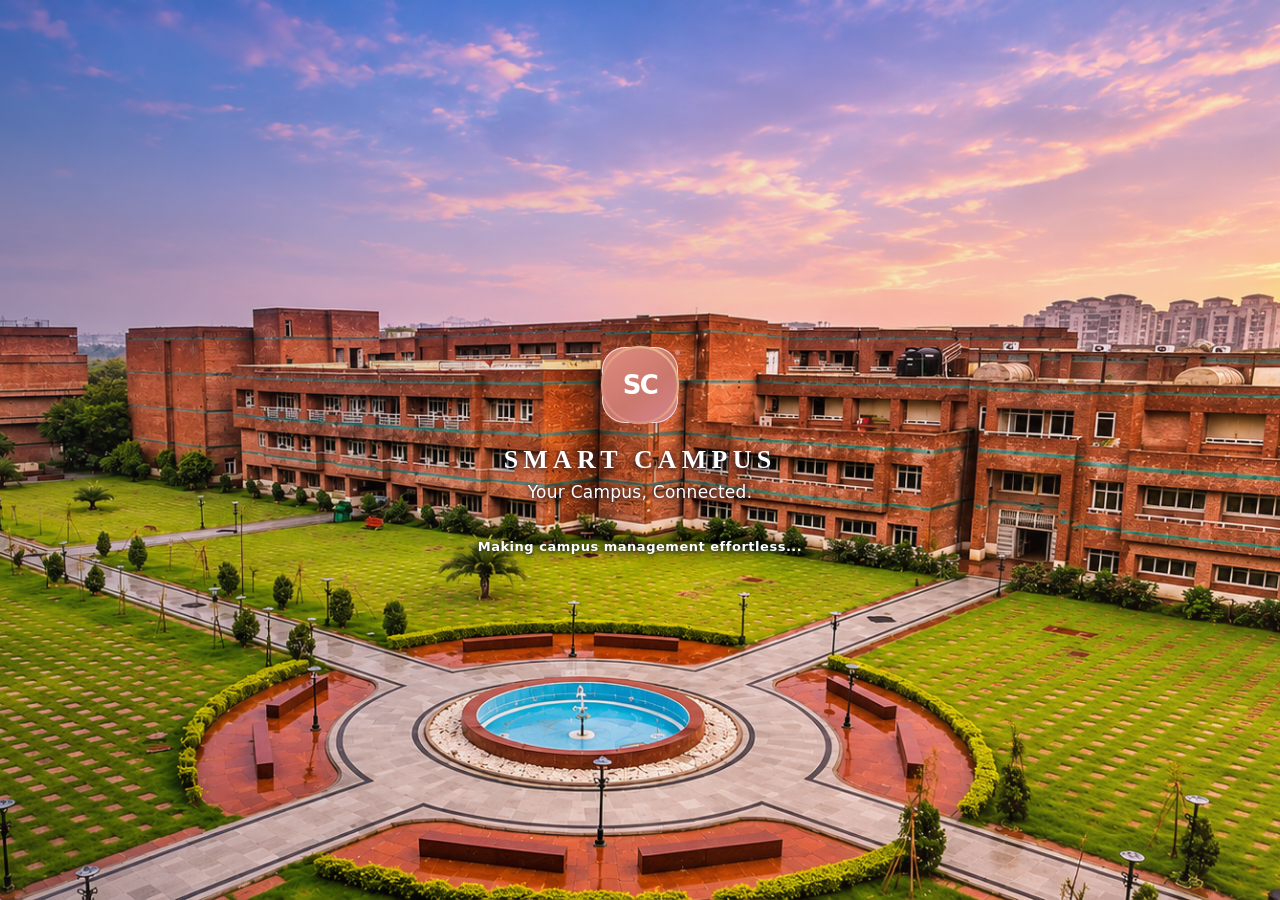
<file: index.html>
<!DOCTYPE html>
<html lang="en">
<head>
<meta charset="utf-8">
<meta name="viewport" content="width=device-width, initial-scale=1">
<meta http-equiv="Cache-Control" content="no-cache, no-store, must-revalidate">
<meta http-equiv="Pragma" content="no-cache">
<meta http-equiv="Expires" content="0">
<title>Smart Campus — Space Resource Booking</title>
<link rel="icon" type="image/svg+xml" href="assets/smart-campus-icon.svg?v=1">
<link rel="stylesheet" href="css/style.css?v=35">
</head>
<body>

<div id="introScreen" class="intro-screen" aria-label="Loading Smart Campus" role="status">
  <div class="intro-orb intro-orb-one"></div>
  <div class="intro-orb intro-orb-two"></div>
  <div class="intro-content">
    <div class="intro-logo">SC</div>
    <h1 class="intro-title">SMART CAMPUS</h1>
    <p class="intro-tagline">Your Campus, Connected.</p>
    <div class="intro-loader" aria-hidden="true"><svg viewBox="0 0 48 48"><defs><linearGradient id="introRing" x1="0" y1="1" x2="1" y2="0"><stop offset="0" stop-color="#d98578"/><stop offset="1" stop-color="#e6bd91"/></linearGradient></defs><circle class="loader-track" cx="24" cy="24" r="19"></circle><circle class="loader-progress" cx="24" cy="24" r="19"></circle></svg><span></span></div>
    <p class="intro-loading">Making campus management effortless...</p>
  </div>
</div>

<div id="errBanner" role="alert" aria-live="assertive" style="display:none;position:fixed;top:0;left:0;right:0;z-index:200;align-items:center;justify-content:space-between;gap:16px;
  background:#b91c1c;color:#fff;padding:9px 14px;font:12px/1.45 ui-monospace,SFMono-Regular,Menlo,monospace"><span id="errMessage"></span><button type="button" class="error-banner-close" onclick="dismissErrorBanner()" aria-label="Dismiss error message">Dismiss ×</button></div>

<div id="loginScreen" class="login-wrap auth-boot-pending">
  <section class="login-story" aria-label="Smart Campus resources">
    <div class="story-brand">SMART CAMPUS</div>
    <h2>Manage Campus<br>Resources <span>Effortlessly</span></h2>
    <p>Book spaces, labs, sports facilities and equipment — all in one place.</p>
    <div class="story-categories" aria-label="Campus resource categories">
      <div class="story-category"><span class="story-icon"><svg viewBox="0 0 32 32" aria-hidden="true"><path d="M4 26h24M7 26V10l9-5 9 5v16M12 26v-8h8v8M11 12h.1M21 12h.1"/><path d="M3 10h26"/></svg></span><span>Spaces</span></div>
      <div class="story-category"><span class="story-icon"><svg viewBox="0 0 32 32" aria-hidden="true"><path d="M12 4h8M14 4v9L7 25a2 2 0 0 0 2 3h14a2 2 0 0 0 2-3l-7-12V4M11 21h10M14 17h4"/></svg></span><span>Labs</span></div>
      <div class="story-category"><span class="story-icon"><svg viewBox="0 0 32 32" aria-hidden="true"><circle cx="16" cy="16" r="12"/><path d="M4 16h24M16 4c4 5 4 19 0 24M16 4c-4 5-4 19 0 24M8 8c4 3 12 3 16 0M8 24c4-3 12-3 16 0"/></svg></span><span>Sports</span></div>
      <div class="story-category"><span class="story-icon"><svg viewBox="0 0 32 32" aria-hidden="true"><rect x="5" y="6" width="22" height="16" rx="2"/><path d="M3 27h26l-2-4H5l-2 4ZM12 26h8"/></svg></span><span>Equipment</span></div>
    </div>
  </section>
  <div class="login-card" id="loginCard">
    <div class="auth-brand"><div class="logo">SC</div><span>SMART CAMPUS</span></div>
    <div class="auth-heading"><h1 id="authHeading">Welcome Back</h1>
    <p class="sub" id="authSubtitle">Log in to your account and seamlessly continue managing your campus resources.</p></div>
    <div id="loginFormArea">
      <div class="field auth-field"><label for="loginEmail">Email address</label>
        <div class="auth-input-wrap"><svg viewBox="0 0 24 24" aria-hidden="true"><path d="M4 6.5h16v11H4zM4.5 7l7.5 6 7.5-6"/></svg><input id="loginEmail" class="input" type="email" placeholder="Enter your email address" autocomplete="username"></div></div>
      <div class="field auth-field"><label for="loginPass">Password</label>
        <div class="auth-input-wrap"><svg viewBox="0 0 24 24" aria-hidden="true"><rect x="5" y="10" width="14" height="10" rx="2"/><path d="M8 10V7a4 4 0 0 1 8 0v3"/></svg><input id="loginPass" class="input" type="password" placeholder="Enter your password" autocomplete="current-password"><button class="password-toggle" type="button" aria-label="Show password" aria-pressed="false" onclick="togglePasswordVisibility()"><svg viewBox="0 0 24 24" aria-hidden="true"><path d="M2.5 12s3.3-6 9.5-6 9.5 6 9.5 6-3.3 6-9.5 6-9.5-6-9.5-6Z"/><circle cx="12" cy="12" r="2.5"/></svg></button></div></div>
      <button id="signInBtn" class="btn primary block" type="button" onclick="doLogin()"><span class="button-label">Sign in to your account</span><span class="button-spinner" aria-hidden="true"></span><span class="button-arrow" aria-hidden="true">→</span></button>
      <div class="auth-register-prompt">
        <span>Don’t have an account?</span>
        <button type="button" class="link-btn" onclick="toggleAuthMode('register')">Sign up</button>
      </div>
    </div>

    <div id="registerFormArea" class="hidden">
      <!-- Account Type Selector -->
      <div class="field" style="margin-bottom:16px;">
        <label style="font-weight:700;color:var(--ink);margin-bottom:8px;display:block;">Select Account Type</label>
        <div class="account-selector" style="display:grid;grid-template-columns:1fr 1fr 1fr;gap:6px;background:var(--bg);padding:4px;border-radius:12px;border:1px solid var(--line);">
          <button id="typeBtnStudent" type="button" class="role-tab active" onclick="setAccountType('Student')">Student</button>
          <button id="typeBtnFaculty" type="button" class="role-tab" onclick="setAccountType('Faculty')">Faculty</button>
          <button id="typeBtnSociety" type="button" class="role-tab" onclick="setAccountType('Society')">Society</button>
        </div>
      </div>

      <!-- User Fields Group (Student & Faculty) -->
      <div id="userFieldsGroup">
        <div class="field"><label id="regNameLabel" for="regName">Full Name *</label>
          <input id="regName" class="input" type="text" placeholder="e.g. Alex Roy or Dr. Jane Smith"></div>
        <div class="field"><label id="regEmailLabel" for="regEmail">Campus Email *</label>
          <input id="regEmail" class="input" type="email" placeholder="name@campus.edu"></div>
        <div class="field"><label id="regDeptLabel" for="regDept">Department</label>
          <select id="regDept" class="input"></select></div>

        <!-- Faculty-Specific Fields -->
        <div id="facultySpecificFields" class="hidden">
          <div class="field"><label for="regEmpId">Staff / Employee ID *</label>
            <input id="regEmpId" class="input" type="text" placeholder="e.g. FAC-2026-042"></div>
          <div class="field"><label for="regDesignation">Designation (Optional)</label>
            <input id="regDesignation" class="input" type="text" placeholder="e.g. Assistant Professor, HOD"></div>
        </div>

        <div class="field"><label for="regPhone">Phone Number (Optional)</label>
          <input id="regPhone" class="input" type="tel" placeholder="+91 9876543210"></div>
        <div id="userPassField" class="field"><label for="regPass">Password (Min 8 chars) *</label>
          <input id="regPass" class="input" type="password" placeholder="••••••••"></div>
      </div>

      <!-- Society-Specific Fields Group -->
      <div id="societyFieldsGroup" class="hidden">
        <div class="field"><label for="regSocName">Society / Club Name *</label>
          <input id="regSocName" class="input" type="text" placeholder="e.g. Robotics Club, Music Society"></div>
        <div class="field"><label for="regSocDept">Department / Affiliation</label>
          <select id="regSocDept" class="input"></select></div>
        <div class="field"><label for="regSocDesc">Description / Purpose</label>
          <textarea id="regSocDesc" class="input" rows="2" placeholder="Brief mission, focus and activities..."></textarea></div>
        <div class="field"><label for="regSocYear">Established Year</label>
          <input id="regSocYear" class="input" type="number" value="2026"></div>
        <div class="field"><label for="regSocCoordinatorEmail">Coordinator Campus Email *</label>
          <input id="regSocCoordinatorEmail" class="input" type="email" placeholder="coordinator@campus.edu">
          <span class="muted" style="font-size:11.5px;display:block;margin-top:4px;">Must belong to an existing registered Student or Faculty account.</span></div>
      </div>

      <div id="regHintText" class="muted" style="font-size:12px;margin:8px 0 14px;text-align:center;line-height:1.45;">
        Instant access to search and reserve campus facilities.
      </div>

      <button id="registerBtn" class="btn primary block" type="button" onclick="handleRegistrationSubmit()">Register Student Account</button>
      <div style="text-align:center;margin-top:16px">
        <button type="button" class="link-btn" onclick="toggleAuthMode('login')">Already have an account? Sign in</button>
      </div>
    </div>
  </div>
</div>

<div id="app" class="app hidden">
  <svg class="dashboard-botanical" viewBox="0 0 1680 960" preserveAspectRatio="xMidYMid slice" aria-hidden="true" focusable="false">
    <defs><linearGradient id="dashboardIvy" x1="0" y1="0" x2="1" y2="1"><stop stop-color="#c9d8bd"/><stop offset="1" stop-color="#829873"/></linearGradient></defs>
    <g class="dashboard-leaves branch-upper">
      <path class="branch-stem" d="M1710 5c-105 74-177 136-237 248"/>
      <path class="branch-stem fine" d="M1586 99c-37-2-65 10-86 35m39 24c-34 5-56 23-67 51m62-79c3-34-8-60-34-79m-58 177c-33-7-61 0-85 23"/>
      <path class="branch-leaf" d="M1500 137c-4-24 8-44 29-54 10 22 5 44-15 58 24-3 43 7 51 28-23 8-46 0-57-21l-11 2Z"/>
      <path class="branch-leaf pale" d="M1474 219c1-24 16-41 39-46 5 24-5 44-27 54 24 3 39 17 41 39-24 3-45-10-51-33l-12-1Z"/>
      <path class="branch-leaf" d="M1535 78c12-21 35-30 57-22-6 24-22 39-46 41 21 11 31 31 23 53-23-6-38-25-36-49l-10-6Z"/>
    </g>
    <g class="dashboard-leaves branch-lower">
      <path class="branch-stem" d="M-24 970c74-82 113-150 100-232S22 613 42 532"/>
      <path class="branch-stem fine" d="M51 880c34-4 62 5 86 28m-71-96c32-9 54-27 69-54m-90-20c26-20 39-45 42-75"/>
      <path class="branch-leaf" d="M138 914c2-25-11-45-34-53-8 24-1 45 21 57-25-2-43 9-49 31 24 6 46-3 55-25l11 1Z"/>
      <path class="branch-leaf pale" d="M135 784c-4-24-21-39-45-41-3 24 8 43 31 51-24 5-38 21-37 44 24 0 43-14 47-37l12-2Z"/>
      <path class="branch-leaf" d="M83 679c-12-20-35-27-57-18 7 23 24 37 48 37-21 12-29 32-20 53 22-7 35-27 31-50l10-7Z"/>
    </g>
  </svg>
  <aside class="sidebar">
    <div class="brand"><div class="mark">SC</div>
      <div><h2>Smart Campus</h2><span>Booking System</span></div></div>
    <nav id="nav"></nav>
    <div class="userbox">
      <div class="nm" id="uName"></div>
      <div class="rl" id="uRole"></div>
      <button type="button" id="signOutBtn" onclick="logout()" title="Sign out of your session">Sign out</button>
    </div>
  </aside>
  <main class="main">
    <header class="topbar">
      <div><h1 id="viewTitle">Resources</h1><div class="sub" id="viewSub"></div></div>
      <div style="display:flex;align-items:center;gap:12px">
        <button id="notifBellBtn" class="btn icon notif-bell" type="button" onclick="openNotificationsModal()" title="View notifications" style="position:relative">
          <span style="font-size:16px">🔔</span>
          <span id="notifBadge" class="badge" style="display:none;position:absolute;top:-4px;right:-4px;background:#ef4444;color:#fff;font-size:10px;font-weight:700;border-radius:10px;padding:1px 5px;line-height:1.2">0</span>
        </button>
        <div id="topActions"></div>
      </div>
    </header>
    <div id="view" class="view"></div>
  </main>
</div>

<div id="modalRoot"></div>
<div id="toast" class="toast"></div>

<!-- Modular Architecture Scripts -->
<script src="js/config.js?v=15"></script>
<script src="js/api.js?v=15"></script>
<script src="js/auth.js?v=5"></script>
<script src="js/navigation.js?v=5"></script>
<script src="js/resources.js?v=8"></script>
<script src="js/bookings.js?v=6"></script>
<script src="js/approvals.js?v=3"></script>
<script src="js/checkins.js?v=3"></script>
<script src="js/maintenance.js?v=4"></script>
<script src="js/blackouts.js?v=15"></script>
<script src="js/notifications.js?v=4"></script>
<script src="js/societies.js?v=3"></script>
<script src="js/equipment.js?v=5"></script>
<script src="js/users.js?v=3"></script>
<script src="js/timetable_admin.js?v=3"></script>
<script src="js/reports.js?v=7"></script>
<script src="js/app.js?v=5"></script>
</body>
</html>
</file>
<file: css/style.css>
:root{
    --bg:#f1f4fa; --panel:#ffffff; --ink:#0f172a; --muted:#64748b; --line:#e2e8f0;
    --primary:#4f46e5; --primary-d:#4338ca; --primary-soft:#eef2ff;
    --ok:#059669; --ok-soft:#ecfdf5; --warn:#d97706; --warn-soft:#fffbeb;
    --bad:#dc2626; --bad-soft:#fef2f2; --radius:14px;
    --shadow:0 1px 2px rgba(15,23,42,.06), 0 8px 24px -12px rgba(15,23,42,.18);
  }
  *{box-sizing:border-box}
  body{margin:0;font-family:ui-sans-serif,system-ui,-apple-system,"Segoe UI",Roboto,Inter,sans-serif;
       background:var(--bg);color:var(--ink);-webkit-font-smoothing:antialiased}
  h1,h2,h3,h4{margin:0;font-weight:650;letter-spacing:-.015em}
  .hidden{display:none !important}
  .muted{color:var(--muted);font-size:13px}
  .code{font-family:ui-monospace,SFMono-Regular,Menlo,monospace;font-size:11px;letter-spacing:.06em;
        color:var(--primary);font-weight:700;text-transform:uppercase}

  @keyframes floatY{0%,100%{transform:translateY(0)}50%{transform:translateY(-5px)}}
  @keyframes logoGlow{0%,100%{box-shadow:0 0 0 0 rgba(79,70,229,.45)}60%{box-shadow:0 0 0 10px rgba(79,70,229,0)}}
  @keyframes spin{to{transform:rotate(360deg)}}
  @keyframes shake{0%,100%{transform:translateX(0)}15%,55%{transform:translateX(-9px)}35%,75%{transform:translateX(9px)}}
  @keyframes cardOut{to{opacity:0;transform:scale(.92) translateY(-14px)}}
  @keyframes appIn{from{opacity:0;transform:translateY(14px)}to{opacity:1;transform:translateY(0)}}
  @keyframes auroraShift{0%,100%{transform:translate(0,0) scale(1);opacity:1}33%{transform:translate(3%,-2%) scale(1.05);opacity:.9}66%{transform:translate(-2%,2%) scale(1.03);opacity:.95}}
  @keyframes welcomeSlideDown{from{opacity:0;transform:translateX(-50%) translateY(-22px)}to{opacity:1;transform:translateX(-50%) translateY(0)}}
  @keyframes welcomeSlideUp{from{opacity:1;transform:translateX(-50%) translateY(0)}to{opacity:0;transform:translateX(-50%) translateY(-14px)}}

  .login-wrap{min-height:100vh;display:grid;place-items:center;padding:24px;position:relative;overflow:hidden;
    background:radial-gradient(1200px 600px at 10% -10%, #e0e7ff 0%, transparent 55%),
               radial-gradient(900px 500px at 110% 110%, #ccfbf1 0%, transparent 55%), var(--bg);}
  .login-wrap::before{content:"";position:absolute;inset:0;pointer-events:none;
    background:radial-gradient(circle at 28% 38%, rgba(99,102,241,.16) 0%, transparent 42%),
               radial-gradient(circle at 72% 62%, rgba(139,92,246,.13) 0%, transparent 42%);
    animation:auroraShift 18s ease-in-out infinite}
  .login-card{width:100%;max-width:430px;background:var(--panel);border-radius:20px;padding:34px;
    box-shadow:var(--shadow);border:1px solid var(--line);position:relative;z-index:1;transition:box-shadow .3s ease}
  .login-card.shake{animation:shake .45s cubic-bezier(.36,.07,.19,.97)}
  .login-card.exiting{animation:cardOut .34s cubic-bezier(.4,0,1,1) forwards;pointer-events:none}
  .login-card .logo{width:46px;height:46px;border-radius:13px;background:linear-gradient(135deg,var(--primary),#7c3aed);
    display:grid;place-items:center;color:#fff;font-weight:800;font-size:20px;margin-bottom:18px;
    animation:floatY 3.4s ease-in-out infinite, logoGlow 3s ease-in-out infinite}
  .login-card h1{font-size:23px}
  .login-card .sub{color:var(--muted);font-size:14px;margin:6px 0 24px}
  .field{margin-bottom:14px}
  .field label{display:block;font-size:12.5px;font-weight:600;color:#334155;margin-bottom:6px}
  .input{width:100%;padding:10px 12px;border:1px solid var(--line);border-radius:10px;font-size:14px;
    background:#fff;color:var(--ink);font-family:inherit;outline:none;transition:.15s}
  .input:focus{border-color:var(--primary);box-shadow:0 0 0 3px var(--primary-soft)}
  textarea.input{resize:vertical}
  .btn{border:1px solid transparent;border-radius:10px;padding:9px 15px;font-size:13.5px;font-weight:600;
    cursor:pointer;font-family:inherit;transition:.15s;background:#fff}
  .btn.primary{background:var(--primary);color:#fff}
  .btn.primary:hover{background:var(--primary-d)}
  .btn.ghost{border-color:var(--line);color:#334155;background:#fff}
  .btn.ghost:hover{background:#f8fafc}
  .btn.ok{background:var(--ok);color:#fff}
  .btn.bad{background:var(--bad);color:#fff}
  .btn.sm{padding:6px 11px;font-size:12.5px;border-radius:8px}
  .btn.icon{background:transparent;border:none;font-size:16px;color:var(--muted);padding:4px 8px}
  .btn.block{width:100%;padding:11px}
  .divider{display:flex;align-items:center;gap:10px;color:var(--muted);font-size:12px;margin:22px 0 14px}
  .divider::before,.divider::after{content:"";flex:1;height:1px;background:var(--line)}
  .quick{display:grid;gap:8px}
  .quick button{display:flex;justify-content:space-between;align-items:center;width:100%;text-align:left;
    background:#f8fafc;border:1px solid var(--line);border-radius:10px;padding:9px 12px;cursor:pointer;
    font-family:inherit;font-size:13px;color:#334155;transition:.15s}
  .quick button:hover{background:var(--primary-soft);border-color:#c7d2fe}
  .quick b{font-weight:600}

  #signInBtn{position:relative;transition:background .18s ease, transform .1s ease}
  #signInBtn:active{transform:scale(.98)}
  #signInBtn:disabled{cursor:default}
  #signInBtn.loading{color:transparent;pointer-events:none}
  #signInBtn.loading::after{content:"";position:absolute;top:50%;left:50%;
    width:16px;height:16px;margin:-8px 0 0 -8px;border:2px solid rgba(255,255,255,.4);
    border-top-color:#fff;border-radius:50%;animation:spin .7s linear infinite}

  .welcome-pop{position:fixed;top:22px;left:50%;transform:translateX(-50%) translateY(-22px);
    background:linear-gradient(135deg, var(--primary), #7c3aed);color:#fff;padding:13px 22px;border-radius:14px;
    box-shadow:0 20px 50px -14px rgba(79,70,229,.55), 0 0 0 1px rgba(255,255,255,.1) inset;
    z-index:150;display:flex;align-items:center;gap:12px;opacity:0;pointer-events:none;
    animation:welcomeSlideDown .55s cubic-bezier(.34,1.56,.64,1) .05s forwards;font-size:14px;font-weight:500}
  .welcome-pop .wp-mark{width:32px;height:32px;border-radius:9px;background:rgba(255,255,255,.22);
    display:grid;place-items:center;font-weight:800;font-size:13px;flex:0 0 auto}
  .welcome-pop .wp-text b{font-weight:700}
  .welcome-pop.leaving{animation:welcomeSlideUp .38s ease forwards}
  .app.entering{animation:appIn .42s cubic-bezier(.2,.9,.3,1.05)}

  .app{display:flex;min-height:100vh}
  .sidebar{width:248px;flex:0 0 248px;background:#0f172a;color:#cbd5e1;display:flex;flex-direction:column;
    padding:20px 14px;position:sticky;top:0;height:100vh}
  .brand{display:flex;gap:11px;align-items:center;padding:4px 8px 20px}
  .brand .mark{width:34px;height:34px;border-radius:10px;background:linear-gradient(135deg,var(--primary),#8b5cf6);
    display:grid;place-items:center;color:#fff;font-weight:800;font-size:15px;flex:0 0 auto}
  .brand h2{font-size:14px;color:#fff;line-height:1.25}
  .brand span{font-size:11px;color:#7c8aa5;display:block}
  nav{display:flex;flex-direction:column;gap:3px;flex:1;overflow-y:auto}
  nav button{display:flex;align-items:center;gap:10px;padding:10px 12px;border-radius:9px;border:none;
    background:transparent;color:#cbd5e1;font-size:13.5px;font-family:inherit;cursor:pointer;text-align:left;
    font-weight:500;transition:.15s}
  nav button:hover{background:#1e293b;color:#fff}
  nav button.active{background:var(--primary);color:#fff;font-weight:600}
  nav button .ico{width:17px;text-align:center;opacity:.9;font-size:14px;flex:0 0 auto}
  nav button .badge{margin-left:auto;background:#ef4444;color:#fff;font-size:10.5px;font-weight:700;
    border-radius:20px;padding:1px 7px}
  .userbox{border-top:1px solid #1e293b;padding-top:14px;margin-top:10px}
  .userbox .nm{font-size:13px;font-weight:600;color:#fff}
  .userbox .rl{font-size:11.5px;color:#7c8aa5;margin-bottom:10px}
  .userbox button{width:100%;padding:9px;border-radius:8px;border:1px solid #334155;background:transparent;
    color:#cbd5e1;font-size:12.5px;cursor:pointer;font-family:inherit;font-weight:500;transition:all .15s ease}
  .userbox button:hover{background:#1e293b;color:#fff;border-color:#475569}

  .main{flex:1;min-width:0;display:flex;flex-direction:column}
  .topbar{display:flex;align-items:center;justify-content:space-between;gap:16px;
    padding:22px 32px 16px;flex-wrap:wrap}
  .topbar h1{font-size:21px}
  .topbar .sub{color:var(--muted);font-size:13px;margin-top:3px}
  .view{padding:6px 32px 48px;flex:1}
  .table-wrap{width:100%;overflow:auto}

  .hero{background:linear-gradient(135deg,#4f46e5,#7c3aed);color:#fff;border-radius:18px;
    padding:22px 24px;display:flex;justify-content:space-between;align-items:center;gap:16px;
    flex-wrap:wrap;margin-bottom:18px;box-shadow:var(--shadow)}
  .hero h2{font-size:20px;color:#fff}
  .hero p{color:#e0e7ff;font-size:13px;margin:5px 0 0}
  .hero .code{color:#c7d2fe}
  .hero .actions{display:flex;gap:8px;flex-wrap:wrap}
  .hero .btn.ghost{background:rgba(255,255,255,.14);border-color:rgba(255,255,255,.28);color:#fff}
  .hero .btn.ghost:hover{background:rgba(255,255,255,.24)}
  .hero .btn.primary{background:#fff;color:var(--primary-d)}
  .hero .btn.primary:hover{background:#eef2ff}

  .filters{display:flex;gap:10px;flex-wrap:wrap;margin-bottom:18px}
  .filters .input{width:auto;min-width:150px}
  .filters #fq,.filters #abq,.filters #auq{flex:1;min-width:220px}
  .grid{display:grid;grid-template-columns:repeat(auto-fill,minmax(285px,1fr));gap:16px}
  .card{background:var(--panel);border:1px solid var(--line);border-radius:var(--radius);padding:16px;
    box-shadow:var(--shadow);display:flex;flex-direction:column;gap:10px;transition:.15s}
  .card:hover{transform:translateY(-1px);box-shadow:0 10px 30px -14px rgba(15,23,42,.28)}
  .card-head{display:flex;justify-content:space-between;align-items:flex-start;gap:10px}
  .card-head h3{font-size:15px;line-height:1.3;margin-top:3px}
  .meta{display:flex;flex-wrap:wrap;gap:6px}
  .tag{font-size:11.5px;color:#475569;background:#f1f5f9;border-radius:20px;padding:3px 9px;font-weight:500}
  .tag.appr{background:var(--warn-soft);color:#b45309}
  .tag.auto{background:var(--ok-soft);color:#047857}
  .card-foot{display:flex;align-items:center;justify-content:space-between;gap:10px;margin-top:auto;padding-top:6px}
  .pill{font-size:11px;font-weight:700;border-radius:20px;padding:3px 10px;white-space:nowrap}
  .pill.ok{background:var(--ok-soft);color:#047857}
  .pill.warn{background:var(--warn-soft);color:#b45309}
  .pill.bad{background:var(--bad-soft);color:#b91c1c}
  .pill.info{background:var(--primary-soft);color:var(--primary-d)}
  .empty{padding:40px;text-align:center;color:var(--muted);font-size:14px;background:#fff;
    border:1px dashed var(--line);border-radius:var(--radius)}

  .panel{background:var(--panel);border:1px solid var(--line);border-radius:var(--radius);
    box-shadow:var(--shadow);overflow:hidden}
  .panel.pad{padding:18px}
  .panel.pad h3{font-size:14px;margin-bottom:14px}
  .panel-head{padding:15px 18px;border-bottom:1px solid var(--line);display:flex;
    justify-content:space-between;align-items:center;gap:12px;flex-wrap:wrap}
  .panel-head h3{font-size:14.5px}
  table{width:100%;border-collapse:collapse;font-size:13.2px}
  th{text-align:left;font-size:11px;text-transform:uppercase;letter-spacing:.05em;color:var(--muted);
     padding:10px 18px;background:#f8fafc;border-bottom:1px solid var(--line);font-weight:700}
  td{padding:12px 18px;border-bottom:1px solid #f1f5f9;vertical-align:middle}
  tr:last-child td{border-bottom:none}
  tbody tr:hover{background:#fafbfe}
  .cell-strong{font-weight:600}
  .actions{display:flex;gap:7px;flex-wrap:wrap;align-items:center}
  .booking-list-panel{padding-bottom:10px}
  .booking-list-heading{display:flex;justify-content:space-between;align-items:center;gap:12px;
    padding:17px 20px 12px;flex-wrap:wrap}
  .booking-list-heading h2{font-size:17px}
  .booking-list-heading p{margin:3px 0 0}
  .booking-count,.inventory-count{display:inline-flex;align-items:center;border-radius:20px;
    background:var(--primary-soft);color:var(--primary-d);font-size:12px;font-weight:700;padding:5px 10px}
  .booking-toolbar{display:flex;align-items:center;gap:8px;flex-wrap:wrap;padding:0 20px 14px;
    border-bottom:1px solid var(--line)}
  .booking-toolbar .input{width:auto;min-width:132px;flex:1 1 138px}
  .booking-toolbar .booking-search{min-width:210px;flex:2 1 250px}
  .booking-toolbar input[type="date"]{flex:0 1 145px}
  .booking-grid{display:grid;grid-template-columns:repeat(auto-fit,minmax(min(100%,330px),1fr));
    gap:12px;padding:14px 18px}
  .booking-card{min-height:220px;padding:14px;gap:8px}
  .booking-card .card-head h3{display:-webkit-box;-webkit-line-clamp:2;-webkit-box-orient:vertical;overflow:hidden}
  .booking-purpose{margin:0;color:#475569;font-size:13px;line-height:1.4}
  .booking-meta{display:grid;gap:6px;color:#475569;font-size:12px}
  .booking-meta span{display:flex;gap:7px;align-items:baseline}
  .booking-meta b{color:var(--muted);font-size:10px;min-width:58px;text-transform:uppercase;letter-spacing:.04em}
  .booking-equipment,.booking-decision{font-size:11.5px;color:#475569;background:#f8fafc;
    border-radius:8px;padding:6px 8px;line-height:1.4}
  .booking-list-panel > .panel-head{padding:10px 20px}

  .inventory-tabs{display:flex;gap:6px;margin:0 0 12px;border-bottom:1px solid var(--line)}
  .inventory-tabs button{display:inline-flex;align-items:center;gap:8px;padding:9px 13px;
    border:0;border-bottom:2px solid transparent;background:transparent;color:var(--muted);
    font:inherit;font-weight:600;font-size:13px;cursor:pointer}
  .inventory-tabs button.active{border-bottom-color:var(--primary);color:var(--primary-d)}
  .inventory-tabs .inventory-count{padding:2px 7px;font-size:10px}
  .inventory-panel{padding:0 0 6px}
  .inventory-heading{display:flex;justify-content:space-between;align-items:center;gap:12px;
    padding:17px 18px 12px;flex-wrap:wrap}
  .inventory-heading h2{font-size:16px}
  .inventory-heading p{margin:3px 0 0}
  .inventory-filters{display:flex;align-items:center;gap:8px;flex-wrap:wrap;padding:0 18px 12px}
  .inventory-filters .input{width:auto;min-width:150px;flex:0 1 185px}
  .inventory-filters input[type="search"],.inventory-filters input:not([type]){flex:1 1 220px}
  .inventory-result-count{margin-left:auto;color:var(--muted);font-size:12px;white-space:nowrap}
  .inventory-table{border-top:1px solid var(--line)}
  .inventory-table table{min-width:850px}
  .inventory-table th,.inventory-table td{padding:9px 12px}
  .inventory-table .muted{display:block;max-width:220px;white-space:nowrap;overflow:hidden;text-overflow:ellipsis}
  .inventory-detail-modal,.inventory-form-modal{max-width:680px}
  .inventory-detail-grid{display:grid;grid-template-columns:repeat(2,minmax(0,1fr));gap:10px;margin-bottom:16px}
  .inventory-detail-grid>div{display:grid;gap:3px;padding:10px;border:1px solid var(--line);border-radius:9px;background:#f8fafc}
  .inventory-detail-grid span{font-size:10px;color:var(--muted);text-transform:uppercase;letter-spacing:.04em}
  .inventory-detail-grid strong{font-size:13px;font-weight:600;overflow-wrap:anywhere}
  .inventory-field-full{grid-column:1/-1}
  .inventory-form-modal .modal-body{padding-top:14px}
  .inventory-form-modal .field{margin-bottom:8px}

  .kpis{display:grid;grid-template-columns:repeat(auto-fit,minmax(150px,1fr));gap:14px;margin-bottom:18px}
  .kpi{background:#fff;border:1px solid var(--line);border-radius:var(--radius);padding:15px 17px;
    box-shadow:var(--shadow)}
  .kpi .n{font-size:24px;font-weight:700;letter-spacing:-.02em}
  .kpi .l{font-size:12px;color:var(--muted);margin-top:2px;font-weight:500}
  .split{display:grid;grid-template-columns:1fr 1fr;gap:16px;margin-bottom:16px}
  @media(max-width:960px){.split{grid-template-columns:1fr}}
  .bars{display:flex;flex-direction:column;gap:11px}
  .barrow{display:grid;grid-template-columns:130px 1fr 42px;gap:12px;align-items:center;font-size:13px}
  .bar{height:9px;background:#eef2f7;border-radius:20px;overflow:hidden}
  .bar > i{display:block;height:100%;background:linear-gradient(90deg,var(--primary),#818cf8);border-radius:20px}
  .barrow .v{text-align:right;color:var(--muted);font-size:12.5px;font-weight:600}
  .schedule{display:flex;flex-direction:column;gap:10px}
  .schedule-section{margin-bottom:16px}
  .schedule-bookings{display:flex;flex-direction:column;gap:10px}
  .schedule-booking{border:1px solid var(--line);border-radius:10px;padding:14px;background:#fbfcfe}
  .schedule-booking-head{display:flex;align-items:center;justify-content:space-between;gap:12px;flex-wrap:wrap}
  .schedule-date{font-size:12px;color:var(--muted)}
  .schedule-booking>p{margin:8px 0;font-size:13px}
  .schedule-details{display:flex;flex-direction:column;gap:6px}
  .schedule-detail{display:flex;align-items:center;gap:10px;flex-wrap:wrap;font-size:12px}
  .schedule-detail span{color:var(--muted)}
  .schedule-empty{margin:0;color:var(--muted);font-size:13px}
  .form-grid{display:grid;grid-template-columns:repeat(2,minmax(0,1fr));gap:0 16px}
  .form-grid .field{display:flex;flex-direction:column;gap:6px;font-size:12.5px;font-weight:600;color:#334155}
  .form-grid .field .muted{font-size:11px;font-weight:400}
  @media(max-width:620px){.form-grid{grid-template-columns:1fr}}
  .slot{display:grid;grid-template-columns:112px 1fr auto;gap:12px;align-items:center;padding:11px 13px;
    border:1px solid var(--line);border-radius:11px;background:#fbfcfe}
  .slot time{font-size:11.5px;font-weight:700;color:var(--primary-d);background:var(--primary-soft);
    border-radius:7px;padding:6px 8px;text-align:center;white-space:nowrap}
  .slot .t{font-weight:600;font-size:13.5px}
  .slot .s{font-size:12px;color:var(--muted);margin-top:2px}
  @media(max-width:620px){.slot{grid-template-columns:1fr;gap:7px}.slot time{justify-self:start}}
  /* Faculty dashboard, aligned with the shared indigo and slate application theme. */
  .faculty-welcome{display:flex;justify-content:space-between;align-items:center;gap:24px;padding:clamp(22px,3.2vw,34px);margin-bottom:18px;border:1px solid #dfe5fb;border-radius:18px;background:radial-gradient(ellipse at 84% 15%,rgba(129,140,248,.16),transparent 40%),linear-gradient(120deg,#fff 4%,#f7f8ff 100%);box-shadow:var(--shadow)}
  .faculty-eyebrow{display:block;color:#6366a5;font-size:10.5px;font-weight:750;letter-spacing:.105em;text-transform:uppercase}
  .faculty-welcome h2{margin-top:9px;font-size:clamp(23px,3vw,31px);letter-spacing:-.035em;color:#17213c}
  .faculty-welcome p{margin:7px 0 0;color:#64748b;font-size:13.5px}
  .faculty-welcome-mark{width:55px;height:55px;flex:0 0 auto;display:grid;place-items:center;border:1px solid rgba(255,255,255,.82);border-radius:17px;background:linear-gradient(145deg,#4f46e5,#7c3aed);box-shadow:0 9px 22px rgba(79,70,229,.2);color:#fff;font-size:15px;font-weight:800;letter-spacing:-.03em}
  .faculty-stats{display:grid;grid-template-columns:repeat(3,minmax(0,1fr));gap:14px;margin-bottom:18px}
  .faculty-stat{display:flex;align-items:center;gap:13px;min-width:0;padding:17px;border:1px solid var(--line);border-radius:14px;background:var(--panel);box-shadow:var(--shadow)}
  .faculty-stat-icon,.faculty-shortcut-icon{width:39px;height:39px;flex:0 0 auto;display:grid;place-items:center;border-radius:12px;background:#eef2ff;color:#4f46e5;font-size:18px;font-weight:700}
  .faculty-stat-icon svg,.faculty-shortcut-icon svg{width:20px;height:20px;display:block}
  .faculty-stat-icon-soft{background:#ecfdf5;color:#059669}.faculty-stat-icon-muted{background:#f1f5f9;color:#64748b}
  .faculty-stat>div{display:grid;gap:4px;min-width:0}.faculty-stat>div>span{color:var(--muted);font-size:11.5px}.faculty-stat strong{overflow:hidden;color:var(--ink);font-size:17px;text-overflow:ellipsis;white-space:nowrap}
  .faculty-bookings-panel{padding:19px!important}
  .faculty-panel-heading{display:flex;justify-content:space-between;align-items:center;gap:12px;margin-bottom:16px}
  .faculty-panel-heading h3{margin-top:5px;color:var(--ink);font-size:16px}
  .faculty-panel-heading .btn{white-space:nowrap}
  .faculty-bookings-panel .schedule{gap:9px}
  .faculty-bookings-panel .slot{min-height:65px;border-radius:11px;background:#fbfcff}
  .faculty-bookings-panel .slot time{padding:7px 9px;border-radius:8px}
  .faculty-shortcuts{display:grid;grid-template-columns:repeat(2,minmax(0,1fr));gap:14px;margin-top:16px}
  .faculty-shortcut{display:flex;align-items:center;gap:12px;width:100%;min-width:0;padding:14px;text-align:left;border:1px solid var(--line);border-radius:14px;background:var(--panel);box-shadow:var(--shadow);color:var(--ink);font:inherit;cursor:pointer;transition:transform .16s ease,border-color .16s ease,box-shadow .16s ease}
  .faculty-shortcut:hover{transform:translateY(-2px);border-color:#c7d2fe;box-shadow:0 8px 22px rgba(79,70,229,.09)}
  .faculty-shortcut-icon-alt{background:#f5f3ff;color:#7c3aed}.faculty-shortcut>span:nth-child(2){display:grid;gap:3px;min-width:0}.faculty-shortcut strong{font-size:12.5px}.faculty-shortcut small{overflow:hidden;color:var(--muted);font-size:11px;text-overflow:ellipsis;white-space:nowrap}.faculty-shortcut-arrow{margin-left:auto;color:#818cf8;font-size:17px}
  @media(max-width:760px){.faculty-stats{grid-template-columns:1fr;gap:9px}.faculty-stat{padding:13px 15px}.faculty-shortcuts{grid-template-columns:1fr}}
  @media(max-width:480px){.faculty-welcome{padding:20px}.faculty-welcome-mark{width:45px;height:45px;border-radius:14px}.faculty-panel-heading{align-items:flex-start}.faculty-panel-heading h3{font-size:14px}.faculty-panel-heading .btn{font-size:11px;padding:6px 8px}.faculty-bookings-panel{padding:15px!important}}
  /* Admin overview uses the same cards and indigo accents as the faculty dashboard. */
  .admin-welcome{display:flex;justify-content:space-between;align-items:center;gap:24px;padding:clamp(22px,3.2vw,34px);margin-bottom:17px;border:1px solid #dfe5fb;border-radius:18px;background:radial-gradient(ellipse at 84% 15%,rgba(129,140,248,.16),transparent 40%),linear-gradient(120deg,#fff 4%,#f7f8ff 100%);box-shadow:var(--shadow)}
  .admin-eyebrow{display:block;color:#6366a5;font-size:10px;font-weight:750;letter-spacing:.105em;text-transform:uppercase}
  .admin-welcome h2{margin-top:9px;color:#17213c;font-size:clamp(23px,3vw,30px);letter-spacing:-.035em}.admin-welcome p{margin:7px 0 0;color:var(--muted);font-size:13px}
  .admin-welcome-mark{width:54px;height:54px;flex:0 0 auto;display:grid;place-items:center;border-radius:17px;background:linear-gradient(145deg,#4f46e5,#7c3aed);box-shadow:0 9px 22px rgba(79,70,229,.2);color:#fff;font-size:15px;font-weight:800}
  .admin-kpis{display:grid;grid-template-columns:repeat(4,minmax(0,1fr));gap:12px;margin-bottom:12px}
  .admin-kpi{display:flex;align-items:center;gap:12px;min-width:0;padding:15px 13px;border:1px solid var(--line);border-radius:14px;background:var(--panel);box-shadow:var(--shadow);color:var(--ink);font:inherit;text-align:left}
  .admin-kpi-icon,.admin-insight-icon{width:37px;height:37px;flex:0 0 auto;display:grid;place-items:center;border-radius:11px;background:#eef2ff;color:#4f46e5;font-size:17px;font-weight:700}
  .admin-kpi>div{display:grid;gap:3px;min-width:0}.admin-kpi>div>span,.admin-insight>div>span{color:var(--muted);font-size:11px}.admin-kpi strong{color:var(--ink);font-size:21px;line-height:1.15}.admin-kpi small{overflow:hidden;color:var(--muted);font-size:10px;text-overflow:ellipsis;white-space:nowrap}.admin-kpi small b{color:#6366f1}
  .admin-kpi-icon-warn{background:#fffbeb;color:#d97706}.admin-kpi-icon-green{background:#ecfdf5;color:#059669}.admin-kpi-icon-purple{background:#f5f3ff;color:#7c3aed}
  .admin-kpi-action{cursor:pointer;transition:transform .16s ease,border-color .16s ease,box-shadow .16s ease}.admin-kpi-action:hover{transform:translateY(-2px);border-color:#fcd34d;box-shadow:0 8px 22px rgba(217,119,6,.1)}
  .admin-insights{display:grid;grid-template-columns:repeat(3,minmax(0,1fr));gap:12px;margin-bottom:17px}
  .admin-insight{display:flex;align-items:center;gap:11px;min-width:0;padding:13px 15px;border:1px solid var(--line);border-radius:13px;background:rgba(255,255,255,.78)}
  .admin-insight-icon{width:33px;height:33px;background:#f5f3ff;color:#7c3aed;font-size:15px}.admin-insight-icon-alert{background:#fff7ed;color:#ea580c}.admin-insight-icon-blue{background:#eff6ff;color:#2563eb}
  .admin-insight>div{display:grid;gap:2px;min-width:0}.admin-insight strong{color:var(--ink);font-size:15px}.admin-insight strong small{color:var(--muted);font-size:10px;font-weight:500}.admin-insight p{overflow:hidden;margin:0;color:var(--muted);font-size:10px;text-overflow:ellipsis;white-space:nowrap}
  .admin-overview-grid{display:grid;grid-template-columns:minmax(0,1.15fr) minmax(280px,.85fr);gap:14px;margin-bottom:14px;align-items:stretch}
  .admin-content-panel{min-width:0;padding:18px!important}.admin-content-panel .admin-panel-heading{display:flex;justify-content:space-between;align-items:center;gap:10px;margin-bottom:15px}.admin-panel-heading h3{margin-top:5px;color:var(--ink);font-size:15px}.admin-panel-heading .btn{white-space:nowrap}
  .admin-content-panel .bars{display:grid;gap:13px;padding:4px 0}.admin-content-panel .barrow{grid-template-columns:minmax(85px,120px) 1fr 28px;gap:9px;font-size:11px}.admin-content-panel .bar{height:8px;border-radius:9px}.admin-content-panel .bar>i{border-radius:9px;background:linear-gradient(90deg,#6366f1,#a78bfa)}
  .admin-activity-panel .schedule{gap:8px}.admin-content-panel .slot{min-height:58px;background:#fbfcff}
  @media(max-width:1050px){.admin-kpis{grid-template-columns:repeat(2,minmax(0,1fr))}.admin-overview-grid{grid-template-columns:1fr 1fr}}
  @media(max-width:680px){.admin-kpis{grid-template-columns:1fr 1fr;gap:8px}.admin-kpi{padding:12px 10px;gap:9px}.admin-kpi-icon{width:33px;height:33px}.admin-insights{grid-template-columns:1fr;gap:8px}.admin-overview-grid{grid-template-columns:1fr}.admin-content-panel{padding:15px!important}}
  @media(max-width:420px){.admin-welcome{padding:19px}.admin-welcome-mark{width:45px;height:45px}.admin-kpis{grid-template-columns:1fr}.admin-panel-heading{align-items:flex-start}.admin-panel-heading h3{font-size:13px}.admin-panel-heading .btn{font-size:10.5px;padding:6px 8px}}
  .setting-row{display:flex;justify-content:space-between;align-items:center;gap:16px;
    padding:14px 0;border-bottom:1px solid #f1f5f9;flex-wrap:wrap}
  .setting-row:last-of-type{border-bottom:none}
  .setting-row .lbl{font-weight:600;font-size:13.5px}
  .setting-row .desc{font-size:12px;color:var(--muted);margin-top:2px;max-width:330px}
  .setting-row .ctl{min-width:190px;max-width:230px}
  .info-row{display:flex;justify-content:space-between;gap:14px;padding:9px 0;border-bottom:1px solid #f1f5f9;font-size:13px}
  .info-row:last-child{border-bottom:none}
  .info-row b{font-weight:600}

  .hourbars{display:flex;align-items:flex-end;gap:5px;height:130px;padding-top:8px}
  .hourbars div{flex:1;background:var(--primary-soft);border-radius:5px 5px 0 0;position:relative;
    min-height:3px;transition:.2s}
  .hourbars div > span{position:absolute;bottom:-19px;left:50%;transform:translateX(-50%);
    font-size:9.5px;color:var(--muted)}

  .link-btn{background:none;border:none;padding:2px 4px;margin:0;cursor:pointer;
    font-family:inherit;font-size:inherit;font-weight:600;color:var(--primary);
    border-radius:4px;text-decoration:underline;
    text-decoration-color:rgba(79,70,229,.35);text-underline-offset:2px}
  .link-btn:hover{background:var(--primary-soft);text-decoration-color:var(--primary)}
  .link-btn:focus{outline:none;box-shadow:0 0 0 3px var(--primary-soft)}

  .role-tab{background:transparent;color:var(--muted);border:1px solid transparent;border-radius:9px;font-size:13px;font-weight:600;padding:8px 6px;text-align:center;cursor:pointer;transition:all .18s ease;font-family:inherit}
  .role-tab:hover{color:var(--ink);background:rgba(255,255,255,.7)}
  .role-tab.active{background:var(--primary);color:#fff;border-color:var(--primary);box-shadow:0 1px 4px rgba(79,70,229,.28)}

  .modal-backdrop{position:fixed;inset:0;background:rgba(15,23,42,.45);backdrop-filter:blur(3px);
    display:grid;place-items:center;padding:20px;z-index:60}
  .modal{background:#fff;border-radius:18px;width:100%;max-width:490px;box-shadow:0 30px 70px -20px rgba(0,0,0,.4);
    max-height:90vh;overflow:auto}
  .modal.wide{max-width:720px}
  .modal-head{padding:20px 22px;border-bottom:1px solid var(--line);display:flex;
    justify-content:space-between;align-items:flex-start;gap:12px}
  .modal-head h2{font-size:17px;margin-top:3px}
  .modal-body{padding:20px 22px}
  .modal-body label{display:block;font-size:12.5px;font-weight:600;color:#334155;margin:14px 0 6px}
  .modal-body label:first-child{margin-top:0}
  .modal-foot{display:flex;justify-content:space-between;align-items:center;gap:12px;margin-top:20px;
    padding-top:16px;border-top:1px solid var(--line)}
  .hint{font-size:12.5px;border-radius:9px;padding:9px 12px;margin-top:14px;line-height:1.45}
  .hint.bad{background:var(--bad-soft);color:#b91c1c;border:1px solid #fecaca}
  .hint.ok{background:var(--ok-soft);color:#047857;border:1px solid #a7f3d0}
  .hint.neutral{background:#f8fafc;color:#475569;border:1px solid var(--line)}

  .notification-backdrop{display:flex;justify-content:flex-end;align-items:stretch;padding:0}
  .notification-panel{display:flex;flex-direction:column;width:min(540px,100vw);height:100%;
    background:#fff;box-shadow:-18px 0 48px rgba(15,23,42,.2);overflow:hidden}
  .notification-panel-head{display:flex;align-items:center;justify-content:space-between;gap:12px;
    padding:20px;border-bottom:1px solid var(--line)}
  .notification-panel-head h2{font-size:18px}
  .notification-panel-head p{margin:4px 0 0}
  .notification-tabs{display:flex;gap:18px;padding:0 20px;border-bottom:1px solid var(--line)}
  .notification-tabs button{padding:12px 2px;border:0;border-bottom:2px solid transparent;
    background:transparent;color:var(--muted);font:inherit;font-weight:600;font-size:13px;cursor:pointer}
  .notification-tabs button.active{color:var(--primary-d);border-bottom-color:var(--primary)}
  .notification-panel-list{flex:1;overflow:auto;padding:12px 16px}
  .notification-entry{position:relative;display:flex;width:100%;align-items:flex-start;justify-content:space-between;
    gap:14px;margin-bottom:9px;padding:13px 15px;border:1px solid var(--line);border-radius:11px;
    background:#fff;color:var(--ink);font:inherit;text-align:left}
  button.notification-entry{cursor:pointer}
  button.notification-entry:hover{border-color:#c7d2fe;background:#fafaff}
  .notification-entry.is-unread{background:#f8faff;border-color:#c7d2fe;padding-right:25px}
  .notification-entry-copy{min-width:0}
  .notification-entry-title{font-size:13px;font-weight:700;margin-bottom:4px}
  .notification-entry-message{font-size:12.5px;color:#475569;line-height:1.45;overflow-wrap:anywhere}
  .notification-entry-meta{display:flex;flex-wrap:wrap;gap:5px 12px;margin-top:8px;color:var(--muted);font-size:10.5px}
  .notification-entry-trail{display:flex;flex-direction:column;align-items:flex-end;gap:7px;flex:0 0 auto}
  .notification-entry-trail time{font-size:10px;color:var(--muted);white-space:nowrap}
  .notification-unread-dot{position:absolute;right:11px;top:17px;width:7px;height:7px;border-radius:50%;background:var(--primary)}
  .notification-empty{padding:36px 18px;text-align:center;color:var(--muted);font-size:13px}
  .notification-empty.error{color:var(--bad)}
  .notification-panel-foot{display:flex;justify-content:space-between;align-items:center;gap:10px;
    padding:13px 18px;border-top:1px solid var(--line);background:#fff}

  .history-details{display:grid;grid-template-columns:1fr 1fr;gap:10px 18px;padding:16px;
    background:#f8fafc;border:1px solid var(--line);border-radius:12px}
  .history-field.full{grid-column:1 / -1}
  .history-label{font-size:10.5px;text-transform:uppercase;letter-spacing:.06em;
    color:var(--muted);font-weight:700;margin-bottom:3px}
  .history-value{font-size:13.5px;color:var(--ink)}
  @media(max-width:560px){.history-details{grid-template-columns:1fr}}

  .timeline{position:relative;padding-left:26px}
  .timeline::before{content:"";position:absolute;left:7px;top:8px;bottom:8px;width:2px;background:var(--line)}
  .timeline-event{position:relative;padding-bottom:18px}
  .timeline-event:last-child{padding-bottom:0}
  .timeline-dot{position:absolute;left:-26px;top:5px;width:16px;height:16px;border-radius:50%;
    background:#94a3b8;border:2px solid #fff;box-shadow:0 0 0 2px var(--line)}
  .timeline-dot.dot-ok{background:var(--ok);box-shadow:0 0 0 2px #a7f3d0}
  .timeline-dot.dot-bad{background:var(--bad);box-shadow:0 0 0 2px #fecaca}
  .timeline-dot.dot-info{background:var(--primary);box-shadow:0 0 0 2px var(--primary-soft)}
  .timeline-dot.dot-neutral{background:#64748b;box-shadow:0 0 0 2px #e2e8f0}
  .timeline-content{font-size:13px}
  .timeline-head{display:flex;align-items:center;gap:8px;flex-wrap:wrap;margin-bottom:4px}
  .timeline-action{font-weight:700;font-size:12.5px;padding:2px 9px;border-radius:20px;
    background:#f1f5f9;color:#334155}
  .timeline-action.action-ok{background:var(--ok-soft);color:#047857}
  .timeline-action.action-bad{background:var(--bad-soft);color:#b91c1c}
  .timeline-action.action-info{background:var(--primary-soft);color:var(--primary-d)}
  .timeline-time{font-size:11.5px;color:var(--muted);margin-left:auto}
  @media(max-width:560px){.timeline-time{margin-left:0;width:100%}}
  .timeline-actor{color:#475569;margin-bottom:5px}
  .timeline-change{display:inline-flex;gap:6px;align-items:center;flex-wrap:wrap;
    font-family:ui-monospace,SFMono-Regular,Menlo,monospace;font-size:11.8px;
    background:#f8fafc;border:1px solid var(--line);border-radius:8px;padding:5px 9px;margin:4px 0}
  .timeline-change .from{color:#b91c1c;text-decoration:line-through;text-decoration-color:rgba(185,28,28,.4)}
  .timeline-change .arrow{color:var(--muted)}
  .timeline-change .to{color:#047857;font-weight:600}
  .timeline-remarks{font-size:12.5px;color:#475569;background:#f8fafc;border-left:3px solid var(--line);
    padding:6px 10px;border-radius:6px;margin-top:6px}
  .demo-badge{font-size:10px;font-weight:700;text-transform:uppercase;letter-spacing:.05em;
    background:var(--warn-soft);color:#b45309;border-radius:20px;padding:2px 7px}

  .toast{position:fixed;bottom:26px;left:50%;transform:translate(-50%,20px);background:#0f172a;color:#fff;
    padding:12px 20px;border-radius:11px;font-size:13.5px;font-weight:500;opacity:0;pointer-events:none;
    transition:.25s;z-index:100;box-shadow:0 12px 30px -8px rgba(0,0,0,.5);max-width:90vw}
  .toast.show{opacity:1;transform:translate(-50%,0)}
  .toast.err{background:#b91c1c}
  .toast.ok{background:#047857}
  @media(max-width:820px){
    .sidebar{position:fixed;bottom:0;top:auto;height:auto;width:100%;flex:0 0 auto;flex-direction:row;
      padding:8px;z-index:50;overflow-x:auto}
    .brand,.userbox{display:none}
    nav{flex-direction:row;gap:4px;overflow:visible}
    nav button{white-space:nowrap;font-size:12px;padding:8px 10px}
    .app{flex-direction:column}
    .view,.topbar{padding-left:16px;padding-right:16px}
    .main{padding-bottom:76px}
  }
  @media(max-width:620px){
    .view{padding-top:4px;padding-bottom:24px}
    .booking-list-heading{padding:14px 14px 10px}
    .booking-toolbar{padding:0 14px 12px}
    .booking-toolbar .input,.booking-toolbar .booking-search{min-width:calc(50% - 5px);flex:1 1 calc(50% - 5px)}
    .booking-toolbar input[type="date"]{flex:1 1 calc(50% - 5px)}
    .booking-grid{grid-template-columns:1fr;padding:12px}
    .booking-card{min-height:0}
    .inventory-heading,.inventory-filters{padding-left:12px;padding-right:12px}
    .inventory-heading>.btn{width:100%}
    .inventory-filters .input{flex:1 1 calc(50% - 5px);min-width:0}
    .inventory-result-count{width:100%;margin-left:0}
    .inventory-detail-grid{grid-template-columns:1fr}
    .notification-panel-head{padding:15px}
    .notification-panel-list{padding:10px}
    .notification-entry{flex-direction:column;gap:8px}
    .notification-entry-trail{width:100%;flex-direction:row;align-items:center;justify-content:space-between}
    .notification-panel-foot{padding:11px 12px}
  }

  .avail-block{margin-top:2px}
  .avail-block .tag{font-size:11px}
  .avail-note{font-size:11.5px;color:var(--muted);margin-top:2px;line-height:1.35}
  .mini-slots{display:flex;flex-wrap:wrap;gap:4px;margin-top:4px}
  .mini-slot{font-size:10px;font-weight:600;border-radius:5px;padding:2px 6px;white-space:nowrap}
  .mini-slot.free{background:var(--ok-soft);color:#047857}
  .mini-slot.taken{background:var(--bad-soft);color:#b91c1c;text-decoration:line-through;text-decoration-color:rgba(185,28,28,.35)}
  .mini-slot.partial{background:var(--warn-soft);color:#b45309}

  .blackout-toolbar{display:grid;grid-template-columns:minmax(210px,2fr) minmax(130px,1fr) repeat(2,minmax(135px,1fr))
      minmax(130px,1fr) max-content max-content;align-items:center;gap:8px;margin-bottom:12px;padding:12px;
    max-width:100%;overflow-x:auto;scrollbar-width:thin}
  .blackout-toolbar .input{width:100%;min-width:0;height:40px;min-height:40px}
  .blackout-toolbar .btn{white-space:nowrap}
  .blackout-toolbar .muted{margin:0;white-space:nowrap}
  .blackout-table-card{padding:0}
  .blackout-table-card .table-wrap{overflow:auto}
  .blackout-table-card table{min-width:940px}
  .blackout-table-card td{vertical-align:top}
  .blackout-table-card td .muted{max-width:260px;line-height:1.35;margin-top:3px}
  .blackout-editor-modal{display:grid;grid-template-rows:auto minmax(0,1fr) auto;width:min(1080px,calc(100vw - 32px));
    min-width:0;max-width:1080px;max-height:90vh;max-height:min(90dvh,900px);overflow:hidden;padding:0;gap:0;transform:none}
  .blackout-editor-modal:hover{transform:none}
  .blackout-editor-header{margin:0;padding:16px 22px;align-items:center;flex-wrap:nowrap}
  .blackout-editor-header h3{font-size:17px}
  .blackout-editor-header .muted{margin:4px 0 0;line-height:1.4}
  .blackout-editor-header .btn.icon{flex:0 0 auto}
  .blackout-editor-grid{display:grid;grid-template-columns:minmax(0,1.1fr) minmax(0,.9fr);gap:12px;
    min-height:0;overflow-y:auto;overflow-x:hidden;overscroll-behavior:contain;padding:14px 20px;align-items:start}
  .blackout-editor-section{min-width:0;border:1px solid var(--line);border-radius:12px;padding:16px;background:#fff}
  .blackout-editor-section h4{font-size:14px;margin-bottom:12px}
  .blackout-selection-section{display:flex;flex-direction:column;gap:7px}
  .blackout-choice-mode{display:flex;gap:7px}
  .blackout-choice-mode .btn{min-width:94px}
  #blackoutResourcePanel[hidden],#blackoutEquipmentPanel[hidden]{display:none}
  .blackout-equipment-card{margin-top:12px;padding:0}
  .blackout-equipment-heading{display:flex;align-items:center;justify-content:space-between;gap:12px;padding:15px 18px}
  .blackout-equipment-heading h3{margin:0;font-size:14px}
  .blackout-equipment-heading p{margin:3px 0 0;font-size:11.5px}
  .blackout-equipment-heading>.muted{white-space:nowrap;font-size:11.5px}
  .blackout-equipment-card .table-wrap{overflow:auto}
  .blackout-equipment-card table{min-width:940px}
  .blackout-equipment-card td{vertical-align:top}
  .blackout-equipment-card td details{margin-top:5px;font-size:11px}
  .blackout-repeat-field{grid-column:1/-1;min-width:0;margin:0;padding:10px;border:1px solid var(--line);border-radius:9px}
  .blackout-repeat-field legend{padding:0 4px;color:#334155;font-size:11.5px;font-weight:600}
  .blackout-repeat-presets{display:flex;flex-wrap:wrap;gap:6px;margin-bottom:8px}
  .blackout-weekday-options{display:flex;flex-wrap:wrap;gap:7px}
  .blackout-weekday-options label{display:flex;align-items:center;gap:4px;padding:5px 8px;border:1px solid var(--line);
    border-radius:7px;font-size:11px;cursor:pointer}
  .blackout-weekday-options input{accent-color:var(--primary);margin:0}
  .blackout-selection-help{font-size:11.5px;margin:-5px 0 2px}
  .blackout-selection-label{font-size:11.5px;font-weight:650;color:#475569}
  .blackout-category-list{display:grid;grid-template-columns:repeat(auto-fit,minmax(145px,1fr));gap:8px;
    padding:1px}
  .blackout-category-option,.blackout-resource-option{display:flex;align-items:center;gap:9px;min-width:0;
    border:1px solid var(--line);border-radius:9px;background:#fff;padding:9px 10px;font-size:12px;cursor:pointer;
    transition:background .15s,border-color .15s,box-shadow .15s}
  .blackout-category-option{min-height:48px}
  .blackout-category-option:has(input:checked),.blackout-resource-option:has(input:checked){
    border-color:#a5b4fc;background:#f5f6ff;box-shadow:0 0 0 1px rgba(79,70,229,.08)}
  .blackout-category-option .blackout-category-name{min-width:0;flex:1;font-weight:600;line-height:1.3}
  .blackout-category-option small{flex:0 0 auto;color:var(--muted);font-size:10.5px;white-space:nowrap}
  .blackout-category-option input,.blackout-resource-option input{accent-color:var(--primary);flex:0 0 auto;width:15px;height:15px;margin:0}
  .blackout-resource-controls{display:grid;gap:7px}
  .blackout-resource-search-row{display:grid;grid-template-columns:minmax(0,1.5fr) minmax(170px,.8fr);gap:7px;min-width:0}
  .blackout-resource-controls .input{min-width:0;width:100%}
  .blackout-resource-actions{display:flex;gap:7px}
  .blackout-resource-browser,.blackout-selected-details{min-width:0;border:1px solid var(--line);border-radius:8px;padding:8px 10px}
  .blackout-resource-browser>summary,.blackout-selected-details>summary{cursor:pointer;font-size:11.5px;font-weight:600;color:#334155}
  .blackout-resource-browser>summary{display:flex;align-items:center;justify-content:space-between;gap:8px}
  .blackout-resource-browser>summary .muted{font-size:10.5px;font-weight:400}
  .blackout-resource-choices{display:grid;grid-template-columns:repeat(2,minmax(0,1fr));gap:8px;padding:1px}
  .blackout-resource-browser[open] .blackout-resource-choices{margin-top:8px}
  .blackout-resource-option{align-items:flex-start;min-height:58px}
  .blackout-resource-option span{min-width:0;display:grid;gap:3px;line-height:1.3}
  .blackout-resource-option b,.blackout-resource-option small{min-width:0;overflow-wrap:anywhere}
  .blackout-resource-option b{font-size:12px}
  .blackout-resource-option small{color:var(--muted);font-size:10.5px}
  .blackout-selection-summary{display:grid;gap:8px;border-top:1px solid var(--line);margin-top:2px;
    padding:9px 0 0;background:#fff}
  .blackout-selection-summary>div:first-child{display:grid;gap:4px;font-size:12px}
  .blackout-selection-summary .muted{font-size:11px;line-height:1.4;overflow-wrap:anywhere}
  .blackout-selected-list{display:grid;grid-template-columns:repeat(2,minmax(0,1fr));gap:5px;margin-top:8px}
  .blackout-selected-chip{display:inline-flex;align-items:center;gap:5px;max-width:100%;background:var(--primary-soft);
    color:#3730a3;border-radius:18px;padding:4px 8px;font-size:11px;overflow-wrap:anywhere}
  .blackout-selected-chip button{border:0;background:transparent;color:inherit;cursor:pointer;font-size:15px;
    line-height:1;padding:0 1px;flex:0 0 auto}
  .blackout-config-section{display:grid;grid-template-columns:repeat(2,minmax(0,1fr));align-items:start;gap:10px 14px}
  .blackout-config-section>h4:first-child,.blackout-subheading,.blackout-config-section>.blackout-conflict-preview{grid-column:1/-1}
  .blackout-config-section h4{margin:0}
  .blackout-date-grid{display:grid;grid-template-columns:repeat(2,minmax(0,1fr));gap:10px}
  .blackout-date-grid label,.field-label{display:grid;gap:6px;min-width:0;color:#334155;font-size:11.5px;font-weight:600}
  .blackout-date-grid .input,.field-label .input{min-width:0;width:100%;font-size:12px}
  .blackout-subheading{margin-top:0!important}
  .required{color:var(--bad)}
  .field-label{margin:0}
  .blackout-config-section textarea.input{min-height:82px;max-height:150px;resize:vertical;line-height:1.45}
  .blackout-conflict-preview{border:1px solid var(--line);border-radius:10px;background:#f8fafc;padding:12px;margin-top:2px}
  .blackout-conflict-heading{display:grid;gap:5px}
  .blackout-conflict-heading>b{font-size:12px}
  .blackout-conflict-heading .muted{font-size:11.5px;line-height:1.4}
  .blackout-conflict-list{display:grid;gap:7px;margin-top:9px}
  .blackout-conflict{display:grid;gap:3px;background:#fff;border:1px solid #fed7aa;border-radius:8px;padding:9px 10px;font-size:12px}
  .blackout-conflict span,.blackout-conflict small{color:var(--muted);line-height:1.4;overflow-wrap:anywhere}
  .blackout-editor-actions,.blackout-modal-actions{justify-content:flex-end;align-items:center;gap:12px;
    margin:0;padding:11px 20px;border-top:1px solid var(--line);background:#fff}
  .blackout-footer-count{display:none;font-size:12px;color:#334155}
  .blackout-footer-buttons{display:flex;align-items:center;justify-content:flex-end;gap:8px}
  .blackout-details-modal{width:min(620px,calc(100vw - 28px));max-height:calc(100vh - 32px);overflow:auto;padding:20px}
  .blackout-details-modal>p{margin:12px 0}
  .blackout-details-modal .blackout-selected-list{max-height:40vh}
  .operating-hours-modal{display:grid;grid-template-rows:auto minmax(0,1fr) auto;width:min(920px,calc(100vw - 32px));
    min-width:0;max-width:920px;max-height:min(90dvh,900px);overflow:hidden;padding:0;gap:0;transform:none}
  .operating-hours-modal:hover{transform:none}
  .operating-hours-header,.operating-hours-footer{margin:0;padding:14px 20px;align-items:center}
  .operating-hours-header{flex-wrap:nowrap}
  .operating-hours-header h3{font-size:16px}
  .operating-hours-header .muted{margin:4px 0 0}
  .operating-hours-header .btn.icon{flex:0 0 auto}
  .operating-hours-body{min-height:0;overflow-y:auto;overflow-x:hidden;display:grid;gap:12px;padding:14px 20px}
  .operating-hours-section{min-width:0;border:1px solid var(--line);border-radius:11px;padding:14px}
  .operating-hours-section h4{font-size:13px;margin:0 0 10px}
  .operating-all-target,.operating-closed-exception{margin:0 0 9px}
  .operating-target-columns{display:grid;grid-template-columns:repeat(2,minmax(0,1fr));gap:14px}
  .operating-target-columns>div{display:grid;grid-template-rows:auto minmax(0,1fr);gap:7px;min-width:0}
  .operating-target-columns>div>b{font-size:11.5px;color:#475569}
  .operating-target-list{display:grid;grid-template-columns:repeat(2,minmax(0,1fr));gap:6px;max-height:140px;
    overflow-y:auto;overflow-x:hidden;padding:1px}
  .operating-target-option{display:flex;align-items:center;gap:8px;min-width:0;border:1px solid var(--line);
    border-radius:8px;padding:7px 8px;font-size:11.5px;line-height:1.35;cursor:pointer}
  .operating-target-option input{flex:0 0 auto;accent-color:var(--primary);width:15px;height:15px;margin:0}
  .operating-target-option>span{min-width:0;overflow-wrap:anywhere}
  .operating-target-option small{display:block;color:var(--muted);font-size:10px}
  .operating-resource-search{width:100%;margin-bottom:6px}
  .operating-weekdays{display:grid;grid-template-columns:repeat(4,minmax(0,1fr));gap:6px}
  .operating-days-heading{display:flex;align-items:center;justify-content:space-between;gap:10px;margin-bottom:8px}
  .operating-days-heading .muted{font-size:11px}
  .operating-time-grid,.operating-exception-grid{display:grid;grid-template-columns:repeat(2,minmax(0,1fr));gap:10px;margin-top:10px}
  .operating-time-grid label,.operating-exception-grid label,.operating-exception-reason{display:grid;gap:5px;min-width:0;
    color:#334155;font-size:11px;font-weight:600}
  .operating-time-grid .input,.operating-exception-grid .input,.operating-exception-reason .input{min-width:0;width:100%}
  .operating-help{margin:7px 0 0;font-size:11px}
  .operating-hours-save{justify-content:flex-end;margin-top:10px}
  .operating-exception-grid{margin:0 0 8px}
  .operating-exception-reason{margin-top:8px}
  .operating-exceptions-list{display:grid;gap:6px;max-height:170px;overflow-y:auto;overflow-x:hidden;margin-top:10px}
  .operating-exception-row{display:flex;align-items:center;justify-content:space-between;gap:10px;padding:8px 9px;
    border:1px solid var(--line);border-radius:8px;background:#f8fafc}
  .operating-exception-row>div{display:grid;gap:3px;min-width:0;font-size:11px}
  .operating-exception-row span,.operating-exception-row small{color:var(--muted);overflow-wrap:anywhere}
  .operating-hours-footer{justify-content:space-between;border-top:1px solid var(--line);background:#fff}
  .maintenance-conflict-review{margin-top:12px;padding:12px;border:1px solid #fed7aa;border-radius:10px;
    background:#fff7ed;color:#9a3412;font-size:12px;line-height:1.45}
  .maintenance-conflict-review p{margin:5px 0 8px}
  .maintenance-conflict-list{display:grid;gap:6px;max-height:180px;overflow:auto;margin:8px 0}
  .maintenance-conflict-list article{display:grid;gap:3px;padding:8px;background:#fff;border:1px solid #fed7aa;border-radius:8px}
  .maintenance-conflict-list span,.maintenance-conflict-list small{color:#64748b;overflow-wrap:anywhere}
  @media(max-width:900px){
    .blackout-editor-grid{grid-template-columns:minmax(0,1fr);gap:10px}
    .operating-target-columns{grid-template-columns:1fr}
    .operating-target-list{max-height:130px}
  }
  @media(max-width:560px){
    .modal-backdrop{padding:8px}
    .blackout-editor-modal{width:100%;max-height:92vh;max-height:92dvh;border-radius:14px}
    .blackout-editor-header{padding:13px 15px;gap:8px}
    .blackout-editor-header h3{font-size:15px}
    .blackout-editor-header .muted{font-size:11.5px}
    .blackout-editor-grid{gap:9px;padding:10px}
    .blackout-editor-section{padding:12px}
    .blackout-category-list,.blackout-resource-choices{grid-template-columns:1fr}
    .blackout-resource-actions .btn{flex:1}
    .blackout-config-section{grid-template-columns:1fr}
    .blackout-config-section>h4:first-child,.blackout-subheading,.blackout-config-section>.blackout-conflict-preview{grid-column:auto}
    .blackout-selected-list{grid-template-columns:1fr}
    .blackout-equipment-heading{padding:12px}
    .blackout-repeat-field{grid-column:auto}
    .blackout-weekday-options{gap:5px}
    .blackout-editor-actions{display:grid;gap:7px;padding:9px 12px calc(9px + env(safe-area-inset-bottom))}
    .blackout-footer-count{font-size:11.5px}
    .blackout-footer-buttons{width:100%;gap:6px}
    .blackout-footer-buttons .btn{flex:1;min-width:0;padding:7px 6px;font-size:11px}
    .operating-hours-modal{width:100%;max-height:94vh;max-height:94dvh;border-radius:14px}
    .operating-hours-header,.operating-hours-footer{padding:11px 13px}
    .operating-hours-header h3{font-size:14px}
    .operating-hours-header .muted{font-size:11px}
    .operating-hours-body{gap:9px;padding:10px}
    .operating-hours-section{padding:11px}
    .operating-target-list{grid-template-columns:1fr}
    .operating-weekdays{grid-template-columns:repeat(2,minmax(0,1fr))}
    .operating-days-heading{align-items:flex-start;flex-direction:column}
    .operating-hours-footer .muted{font-size:10px}
  }

/* Authentication experience: isolated from the signed-in application UI. */
:root{--auth-night:#080b14;--auth-blue:#4f8cff;--auth-violet:#7665ff;--auth-muted:#a4afc7;--auth-border:rgba(194,210,255,.16);--auth-transition:180ms ease}
.intro-screen{position:fixed;inset:0;z-index:300;display:grid;place-items:center;overflow:hidden;background:radial-gradient(ellipse at 50% 48%,rgba(255,255,255,.8),transparent 32%),radial-gradient(ellipse at 18% 82%,rgba(110,145,255,.52),transparent 42%),radial-gradient(ellipse at 84% 18%,rgba(170,147,255,.55),transparent 40%),linear-gradient(135deg,#e9edff,#dce5ff 52%,#eeeaff);animation:intro-bg-in .55s ease both;transition:opacity .48s ease,visibility .48s ease}
.intro-screen::before,.intro-screen::after{content:"";position:absolute;border-radius:50%;filter:blur(55px);pointer-events:none;animation:intro-drift 8s ease-in-out infinite alternate}
.intro-screen::before{width:36vw;height:36vw;min-width:260px;min-height:260px;left:-12vw;bottom:-20vw;background:rgba(91,128,255,.24)}
.intro-screen::after{width:34vw;height:34vw;min-width:250px;min-height:250px;right:-12vw;top:-18vw;background:rgba(135,102,255,.22);animation-delay:-3s}
.intro-orb{position:absolute;border-radius:50%;pointer-events:none}.intro-orb-one{width:260px;height:260px;left:calc(50% - 130px);top:calc(50% - 175px);background:rgba(255,255,255,.32);filter:blur(45px)}.intro-orb-two{width:320px;height:220px;left:calc(50% - 160px);top:calc(50% + 50px);background:rgba(79,107,255,.13);filter:blur(55px)}
.intro-content{position:relative;z-index:1;display:flex;align-items:center;flex-direction:column;text-align:center;padding:24px}
.intro-logo{width:76px;height:76px;display:grid;place-items:center;border-radius:23px;color:#fff;font-size:26px;font-weight:800;letter-spacing:-.06em;background:linear-gradient(145deg,#496dff,#7660ed 62%,#9e71ff);box-shadow:0 16px 44px rgba(75,91,235,.3),0 0 0 1px rgba(255,255,255,.42) inset;opacity:0;animation:intro-logo-in .55s cubic-bezier(.2,.8,.2,1) .38s forwards,intro-logo-glow 2.4s ease-in-out 1s infinite alternate}
.intro-title{margin-top:22px;color:#20264c;font-size:clamp(29px,4vw,40px);font-weight:750;letter-spacing:-.045em;opacity:0;animation:intro-text-in .58s ease .9s forwards}.intro-tagline{margin:7px 0 25px;color:#59658e;font-size:15px;letter-spacing:.015em;opacity:0;animation:intro-text-in .55s ease 1.12s forwards}
.intro-loader{position:relative;width:42px;height:42px;opacity:0;transform:scale(.7);animation:intro-loader-in .5s ease 1.5s forwards,intro-loader-glow 2s ease-in-out 2s infinite alternate}.intro-loader svg{width:100%;height:100%;overflow:visible;animation:intro-spin 1.25s linear infinite}.intro-loader circle{fill:none;stroke-width:2.6}.intro-loader .loader-track{stroke:rgba(82,105,194,.16)}.intro-loader .loader-progress{stroke:url(#introRing);stroke-linecap:round;stroke-dasharray:73 120;filter:drop-shadow(0 0 4px rgba(82,103,255,.5))}.intro-loader span{position:absolute;width:6px;height:6px;right:2px;top:8px;border-radius:50%;background:#7f62ff;box-shadow:0 0 10px 3px rgba(104,99,255,.46)}.intro-loading{margin:12px 0 0;color:#707ba0;font-size:12px;letter-spacing:.05em;opacity:0;animation:intro-text-in .5s ease 1.7s forwards}.intro-screen.intro-leaving{opacity:0;visibility:hidden;pointer-events:none}.auth-boot-pending{visibility:hidden!important}
.login-wrap{min-height:100svh;display:grid;place-items:center;padding:32px 20px;overflow:auto;isolation:isolate;background:radial-gradient(ellipse at 4% 88%,rgba(34,76,164,.38),transparent 38%),radial-gradient(ellipse at 93% 95%,rgba(55,64,158,.32),transparent 36%),radial-gradient(ellipse at 52% 48%,rgba(42,67,139,.22),transparent 46%),linear-gradient(135deg,#08090d 0%,#0b1224 52%,#10162a 100%)}
.login-wrap::before{content:"";position:fixed;inset:-18%;z-index:-1;pointer-events:none;background:radial-gradient(ellipse at 30% 78%,rgba(35,102,221,.13),transparent 34%),radial-gradient(ellipse at 76% 30%,rgba(104,74,228,.13),transparent 32%);filter:blur(18px);animation:auth-ambient 14s ease-in-out infinite alternate}
.login-card{width:min(100%,590px);padding:38px 52px 34px;border:1px solid var(--auth-border);border-radius:26px;background:linear-gradient(145deg,rgba(25,34,57,.83),rgba(13,19,34,.78));box-shadow:0 28px 100px rgba(0,0,0,.48),0 0 90px rgba(61,102,220,.18),inset 0 1px rgba(255,255,255,.055);backdrop-filter:blur(24px);-webkit-backdrop-filter:blur(24px);color:#f5f7ff;animation:auth-card-in .62s cubic-bezier(.2,.8,.2,1) both}
.login-card .auth-brand{display:flex;align-items:center;justify-content:center;gap:10px;margin-bottom:24px;color:#aebbe0;font-size:10px;font-weight:750;letter-spacing:.19em}.login-card .logo{width:34px;height:34px;margin:0;border-radius:11px;background:linear-gradient(140deg,#438dff,#655ef3 65%,#9364f7);display:grid;place-items:center;color:white;font-size:13px;font-weight:800;box-shadow:0 6px 20px rgba(70,102,255,.3)}.login-card .auth-heading{text-align:center;margin-bottom:28px}.login-card h1{color:#f7f8ff;font-size:clamp(27px,4vw,34px);font-weight:700;letter-spacing:-.04em}.login-card .sub{max-width:420px;margin:10px auto 0;color:var(--auth-muted);font-size:14px;line-height:1.65}
.login-card .field{margin-bottom:18px}.login-card .field label{margin:0 0 8px 3px;color:#c6cee1;font-size:12px;font-weight:600;letter-spacing:.025em}.login-card .auth-input-wrap{position:relative;display:flex;align-items:center}.login-card .auth-input-wrap>svg{position:absolute;left:16px;width:18px;height:18px;fill:none;stroke:#8292b8;stroke-width:1.6;stroke-linecap:round;stroke-linejoin:round;pointer-events:none;z-index:1}.login-card .input{width:100%;min-height:54px;padding:13px 48px;border:1px solid rgba(190,205,241,.15);border-radius:999px;outline:none;background:rgba(5,10,21,.38);color:#f5f7ff;font:inherit;font-size:14px;transition:border-color var(--auth-transition),box-shadow var(--auth-transition),background var(--auth-transition)}.login-card .input::placeholder{color:#77839e}.login-card .input:hover{border-color:rgba(155,177,234,.3)}.login-card .input:focus{border-color:rgba(82,139,255,.86);background:rgba(8,15,32,.62);box-shadow:0 0 0 3px rgba(69,127,255,.14),0 0 22px rgba(54,112,255,.1)}
.login-card .password-toggle{position:absolute;right:9px;top:50%;transform:translateY(-50%);width:38px;height:38px;display:grid;place-items:center;border:0;border-radius:50%;background:transparent;color:#92a0be;cursor:pointer;transition:color var(--auth-transition),background var(--auth-transition)}.login-card .password-toggle:hover{color:white;background:rgba(255,255,255,.08)}.login-card .password-toggle svg{width:18px;height:18px;fill:none;stroke:currentColor;stroke-width:1.6;stroke-linecap:round;stroke-linejoin:round}
#signInBtn{position:relative;display:flex;align-items:center;justify-content:center;min-height:54px;margin-top:24px;padding:12px 50px;border:1px solid rgba(255,255,255,.16);border-radius:999px;background:linear-gradient(100deg,#3478f6,#4e65f2 56%,#7656e9);color:#fff;font-size:14px;font-weight:700;letter-spacing:.01em;box-shadow:0 12px 30px rgba(44,91,227,.29),inset 0 1px rgba(255,255,255,.2);transition:transform var(--auth-transition),box-shadow var(--auth-transition),filter var(--auth-transition)}#signInBtn:hover{transform:translateY(-2px);filter:brightness(1.08);box-shadow:0 16px 36px rgba(44,91,227,.39),inset 0 1px rgba(255,255,255,.22)}#signInBtn:active{transform:translateY(0) scale(.99)}#signInBtn:disabled{cursor:wait;opacity:.82}#signInBtn.loading .button-label{opacity:.78}#signInBtn.loading .button-arrow{display:none}.button-arrow{position:absolute;right:20px;font-size:19px;font-weight:400;transition:transform var(--auth-transition)}#signInBtn:hover .button-arrow{transform:translateX(3px)}.button-spinner{display:none;width:17px;height:17px;margin-left:10px;border:2px solid rgba(255,255,255,.34);border-top-color:#fff;border-radius:50%;animation:spin .7s linear infinite}#signInBtn.loading .button-spinner{display:block}
.auth-register-prompt{display:flex;justify-content:center;align-items:center;gap:5px;margin-top:25px;color:#9eaac4;font-size:13px}.login-card .link-btn{padding:4px;color:#71a5ff;font:inherit;font-size:13px;font-weight:650;text-decoration:none;transition:color var(--auth-transition),text-shadow var(--auth-transition)}.login-card .link-btn:hover{color:#a6c7ff;text-shadow:0 0 16px rgba(93,145,255,.5);background:transparent}#registerFormArea{margin-top:4px}#registerFormArea .field{margin-bottom:12px}#registerFormArea .input{border-radius:13px;min-height:45px;padding:10px 13px}#registerFormArea select.input{color-scheme:dark}#registerFormArea textarea.input{border-radius:13px}#registerFormArea .role-tab{border:0;border-radius:9px;background:transparent;color:#a9b5ce;font-weight:600;padding:9px;cursor:pointer;transition:background var(--auth-transition),color var(--auth-transition)}#registerFormArea .role-tab.active{background:linear-gradient(110deg,#3478f6,#695ce9);color:white;box-shadow:0 4px 13px rgba(54,91,221,.3)}#registerFormArea .muted{color:#9daac4!important}#registerBtn{border-radius:999px;min-height:48px}#errBanner{font-family:inherit!important;backdrop-filter:blur(12px)}
@keyframes intro-bg-in{from{opacity:0}to{opacity:1}}@keyframes intro-logo-in{from{opacity:0;transform:scale(.72)}to{opacity:1;transform:scale(1)}}@keyframes intro-logo-glow{from{box-shadow:0 16px 40px rgba(75,91,235,.25),0 0 0 0 rgba(94,117,255,.2)}to{box-shadow:0 18px 46px rgba(75,91,235,.38),0 0 30px 3px rgba(94,117,255,.18)}}@keyframes intro-text-in{from{opacity:0;transform:translateY(10px)}to{opacity:1;transform:translateY(0)}}@keyframes intro-loader-in{to{opacity:1;transform:scale(1)}}@keyframes intro-loader-glow{from{filter:drop-shadow(0 0 2px rgba(92,106,255,.22))}to{filter:drop-shadow(0 0 11px rgba(92,106,255,.52))}}@keyframes intro-spin{to{transform:rotate(360deg)}}@keyframes intro-drift{to{transform:translate(22px,-18px) scale(1.08)}}@keyframes auth-ambient{to{transform:translate3d(1.4%,-1%,0) scale(1.04);opacity:.8}}@keyframes auth-card-in{from{opacity:0;transform:translateY(19px) scale(.985)}to{opacity:1;transform:translateY(0) scale(1)}}
@media(max-width:620px){.login-wrap{min-height:100svh;padding:18px 13px;align-items:start}.login-card{margin:auto 0;padding:29px 22px 25px;border-radius:22px}.login-card .auth-brand{margin-bottom:20px}.login-card .auth-heading{margin-bottom:22px}.login-card h1{font-size:28px}.login-card .sub{font-size:13px;line-height:1.55}.login-card .input,#signInBtn{min-height:52px}}
@media(max-height:700px) and (min-width:621px){.login-wrap{align-items:start}.login-card{margin:12px 0;padding-top:27px;padding-bottom:24px}.login-card .auth-brand{margin-bottom:15px}.login-card .auth-heading{margin-bottom:18px}.login-card .field{margin-bottom:12px}}
@media(prefers-reduced-motion:reduce){.intro-screen,.intro-screen::before,.intro-screen::after,.intro-logo,.intro-title,.intro-tagline,.intro-loader,.intro-loader svg,.intro-loading,.login-card,.login-wrap::before{animation-duration:.01ms!important;animation-delay:0ms!important;animation-iteration-count:1!important}.intro-screen,.login-card,#signInBtn,.login-card .input{transition-duration:.01ms!important}}
/* Keep the intro in the same dark blue environment as the sign-in screen. */
.intro-screen{background:radial-gradient(ellipse at 4% 88%,rgba(34,76,164,.38),transparent 38%),radial-gradient(ellipse at 93% 95%,rgba(55,64,158,.32),transparent 36%),radial-gradient(ellipse at 52% 48%,rgba(42,67,139,.22),transparent 46%),linear-gradient(135deg,#08090d 0%,#0b1224 52%,#10162a 100%)}
.intro-orb-one{background:rgba(58,108,228,.17)}
.intro-title{color:#f3f6ff}.intro-tagline{color:#aab8db}.intro-loader .loader-track{stroke:rgba(150,178,255,.16)}.intro-loader .loader-progress{filter:drop-shadow(0 0 5px rgba(82,125,255,.7))}.intro-loader span{background:#9a81ff;box-shadow:0 0 10px 3px rgba(104,126,255,.65)}.intro-loading{color:#8f9dbd}
@property --auth-border-angle{syntax:'<angle>';initial-value:0deg;inherits:false}
.login-card{--auth-border-angle:0deg;position:relative;isolation:isolate}
.login-card::before{content:"";position:absolute;inset:-1px;z-index:0;padding:1.5px;border-radius:inherit;pointer-events:none;background:conic-gradient(from var(--auth-border-angle),transparent 0deg,rgba(69,128,255,.12) 35deg,rgba(65,157,255,.95) 68deg,rgba(132,91,255,.9) 98deg,rgba(96,105,255,.12) 130deg,transparent 165deg,transparent 360deg);-webkit-mask:linear-gradient(#fff 0 0) content-box,linear-gradient(#fff 0 0);-webkit-mask-composite:xor;mask-composite:exclude;filter:drop-shadow(0 0 5px rgba(72,125,255,.4));animation:auth-border-orbit 7s linear infinite}
.login-card>*{position:relative;z-index:1}
@keyframes auth-border-orbit{to{--auth-border-angle:360deg}}
@media(prefers-reduced-motion:reduce){.login-card::before{animation:none}}

/* Soft Pastel Editorial authentication identity. */
#introScreen{background:radial-gradient(ellipse at 18% 80%,rgba(249,223,210,.7),transparent 42%),radial-gradient(ellipse at 82% 15%,rgba(232,225,243,.7),transparent 40%),radial-gradient(ellipse at 75% 78%,rgba(220,232,217,.48),transparent 35%),linear-gradient(135deg,#fff8f1,#fffdf9 54%,#fbf3ee)}
#introScreen::before,#introScreen::after{width:76vw;height:60vh;min-width:440px;min-height:320px;filter:blur(34px);opacity:.74;animation:curtain-drift 17s ease-in-out infinite alternate}
#introScreen::before{left:-15vw;bottom:-28vh;top:auto;border-radius:64% 36% 54% 46% / 48% 58% 42% 52%;background:linear-gradient(125deg,rgba(249,223,210,.75),rgba(241,220,230,.44) 52%,rgba(255,248,241,0))}
#introScreen::after{right:-20vw;top:-26vh;left:auto;border-radius:38% 62% 47% 53% / 57% 42% 58% 43%;background:linear-gradient(145deg,rgba(232,225,243,.68),rgba(220,232,217,.36) 54%,rgba(255,253,249,0));animation-delay:-8s}
#introScreen .intro-orb{display:none}
#introScreen .intro-logo{background:linear-gradient(145deg,#c77f73,#b5756c 58%,#d7aa91);box-shadow:0 15px 38px rgba(169,110,101,.22),0 0 0 1px rgba(255,255,255,.7) inset;animation:intro-logo-in .55s cubic-bezier(.2,.8,.2,1) .38s forwards,pastel-logo-glow 2.7s ease-in-out 1s infinite alternate}
#introScreen .intro-title{color:#493d3b;font-family:"Iowan Old Style","Palatino Linotype","Book Antiqua",Georgia,serif;font-size:clamp(18px,2vw,21px);font-weight:700;letter-spacing:.18em}
#introScreen .intro-tagline{color:#887b78}
#introScreen .intro-loader{position:absolute;top:14px;width:96px;height:96px;opacity:0;transform:scale(.88);animation:intro-loader-in .45s ease 1.15s forwards,pastel-loader-glow 2.4s ease-in-out 1.65s infinite alternate}
#introScreen .intro-loader svg{animation:none;overflow:visible}
#introScreen .intro-loader circle{stroke-width:1.15}
#introScreen .intro-loader .loader-track{stroke:rgba(169,110,101,.16)}
#introScreen .intro-loader .loader-progress{stroke:url(#introRing);stroke-dasharray:119;stroke-dashoffset:119;stroke-linecap:round;filter:drop-shadow(0 2px 4px rgba(169,110,101,.22));animation:pastel-ring-fill 1.85s cubic-bezier(.35,.05,.2,1) 1s forwards}
#introScreen .intro-loader span{width:5px;height:5px;right:8px;top:13px;background:#c77f73;box-shadow:0 0 7px 2px rgba(199,127,115,.35)}
#introScreen .intro-loading{color:#a69a96;font-size:11px;letter-spacing:.04em}
#loginScreen.login-wrap{--panel:rgba(255,253,249,.68);--ink:#493d3b;--muted:#887b78;--line:rgba(169,110,101,.16);--primary:#a96e65;--primary-d:#965b53;--primary-soft:rgba(199,127,115,.12);--ok:#56836b;--ok-soft:rgba(106,151,119,.12);--warn:#a87545;--warn-soft:rgba(222,184,130,.17);--bad:#b45e59;--bad-soft:rgba(180,94,89,.12);--shadow:0 24px 70px rgba(105,72,64,.11),0 6px 20px rgba(143,103,86,.07);color-scheme:light;min-height:100svh;padding:32px 20px;overflow:auto;isolation:isolate;background:radial-gradient(ellipse at 9% 87%,rgba(249,223,210,.72),transparent 39%),radial-gradient(ellipse at 92% 12%,rgba(232,225,243,.66),transparent 36%),radial-gradient(ellipse at 74% 91%,rgba(220,232,217,.46),transparent 36%),linear-gradient(135deg,#fff8f1 0%,#fffdf9 52%,#fbf4ef 100%)}
#loginScreen.login-wrap::before,#loginScreen.login-wrap::after{content:"";position:fixed;inset:auto;z-index:-1;display:block;pointer-events:none;filter:blur(38px);opacity:.62;will-change:transform}
#loginScreen.login-wrap::before{width:70vw;height:58vh;left:-18vw;bottom:-28vh;border-radius:64% 36% 54% 46% / 48% 58% 42% 52%;background:linear-gradient(120deg,rgba(249,223,210,.76),rgba(241,220,230,.42) 55%,transparent);animation:curtain-drift 19s ease-in-out infinite alternate}
#loginScreen.login-wrap::after{width:64vw;height:56vh;right:-20vw;top:-30vh;border-radius:38% 62% 47% 53% / 57% 42% 58% 43%;background:linear-gradient(145deg,rgba(232,225,243,.72),rgba(220,232,217,.38) 58%,transparent);animation:curtain-drift 23s ease-in-out -7s infinite alternate-reverse}
#loginScreen .login-card{width:min(100%,520px);padding:40px 46px 35px;border:1px solid rgba(255,255,255,.88);border-radius:27px;background:linear-gradient(145deg,rgba(255,253,249,.8),rgba(255,249,244,.68));box-shadow:0 28px 78px rgba(115,76,64,.13),0 7px 24px rgba(168,121,104,.08),inset 0 1px rgba(255,255,255,.95);backdrop-filter:blur(24px);-webkit-backdrop-filter:blur(24px);color:#493d3b;animation:auth-card-in .68s cubic-bezier(.2,.8,.2,1) both}
#loginScreen .login-card.shake{animation:shake .45s cubic-bezier(.36,.07,.19,.97)}
#loginScreen .login-card.exiting{animation:cardOut .34s cubic-bezier(.4,0,1,1) forwards;pointer-events:none}
#loginScreen .login-card::before{display:block;content:"";position:absolute;inset:-1px;z-index:0;padding:1.5px;border-radius:inherit;pointer-events:none;background:conic-gradient(from var(--auth-border-angle),transparent 0deg,rgba(199,127,115,.1) 48deg,rgba(199,127,115,.92) 78deg,rgba(231,190,151,.98) 96deg,rgba(169,110,101,.72) 112deg,rgba(199,127,115,.08) 146deg,transparent 180deg,transparent 360deg);-webkit-mask:linear-gradient(#fff 0 0) content-box,linear-gradient(#fff 0 0);-webkit-mask-composite:xor;mask-composite:exclude;filter:drop-shadow(0 0 5px rgba(199,127,115,.24));animation:auth-border-orbit 8s linear infinite}
#loginScreen .auth-brand{color:#9a7168;font-size:10px;letter-spacing:.16em}
#loginScreen .login-card .logo{background:linear-gradient(145deg,#c77f73,#ab6e66 62%,#d5a58e);box-shadow:0 7px 18px rgba(169,110,101,.2),inset 0 1px rgba(255,255,255,.35);animation:none}
#loginScreen .login-card h1{color:#493d3b;font-family:"Iowan Old Style","Palatino Linotype","Book Antiqua",Georgia,serif;font-size:clamp(30px,4vw,36px);font-weight:600;letter-spacing:-.035em}
#loginScreen .login-card .sub{color:#887b78;font-size:14px;line-height:1.65}
#loginScreen .login-card .field label{color:#6f605d}
#loginScreen .login-card .auth-input-wrap>svg{stroke:#9a817a;transition:stroke .18s ease}
#loginScreen .login-card .auth-input-wrap:focus-within>svg{stroke:#a96e65}
#loginScreen .login-card .input{border-color:rgba(169,110,101,.18);border-radius:14px;background:rgba(255,253,249,.78);color:#493d3b;box-shadow:inset 0 1px 2px rgba(105,72,64,.025)}
#loginScreen .login-card .input::placeholder{color:#a69a96}
#loginScreen .login-card .input:hover{border-color:rgba(169,110,101,.3)}
#loginScreen .login-card .input:focus{border-color:rgba(169,110,101,.58);background:rgba(255,253,249,.96);box-shadow:0 0 0 3px rgba(199,127,115,.11),0 4px 14px rgba(169,110,101,.06)}
#loginScreen .login-card .password-toggle{color:#97837e}
#loginScreen .login-card .password-toggle:hover{color:#8c5e56;background:rgba(169,110,101,.08)}
#loginScreen #signInBtn{min-height:52px;margin-top:22px;border:1px solid rgba(255,255,255,.4);border-radius:999px;background:linear-gradient(105deg,#b8776d,#a96e65 58%,#c77f73);color:#fff;box-shadow:0 10px 23px rgba(169,110,101,.2),inset 0 1px rgba(255,255,255,.25);transition:transform .18s ease,box-shadow .18s ease,filter .18s ease}
#loginScreen #signInBtn:hover{transform:translateY(-1px);filter:brightness(1.035);box-shadow:0 14px 28px rgba(169,110,101,.25),inset 0 1px rgba(255,255,255,.32)}
#loginScreen #signInBtn:active{transform:translateY(0) scale(.99)}
#loginScreen .button-spinner{border-color:rgba(255,255,255,.42);border-top-color:#fff}
#loginScreen .auth-register-prompt{color:#887b78}
#loginScreen .link-btn{color:#a96e65;text-decoration-color:rgba(169,110,101,.32)}
#loginScreen .link-btn:hover{color:#8f5a53;text-shadow:none;background:rgba(199,127,115,.08)}
#loginScreen .link-btn:focus-visible,#loginScreen button:focus-visible{outline:2px solid rgba(169,110,101,.72);outline-offset:3px}
#loginScreen #registerFormArea .input{min-height:45px;border-radius:12px;padding:10px 13px}
#loginScreen #registerFormArea select.input{color-scheme:light}
#loginScreen #registerFormArea .role-tab{color:#887b78}
#loginScreen #registerFormArea .role-tab:hover{background:rgba(199,127,115,.08);color:#6c5550}
#loginScreen #registerFormArea .role-tab.active{background:linear-gradient(105deg,#b8776d,#a96e65 58%,#c77f73);color:#fff;box-shadow:0 4px 12px rgba(169,110,101,.17)}
#loginScreen #registerFormArea .muted{color:#887b78!important}
#loginScreen #registerBtn{border-radius:999px;min-height:48px;background:linear-gradient(105deg,#b8776d,#a96e65 58%,#c77f73);box-shadow:0 8px 18px rgba(169,110,101,.17)}
#loginScreen.login-wrap~#toast{border:1px solid rgba(169,110,101,.16);background:rgba(255,253,249,.94);color:#493d3b;box-shadow:0 12px 32px rgba(105,72,64,.15);backdrop-filter:blur(14px)}
#loginScreen.login-wrap~#toast.err{background:rgba(250,232,226,.97);color:#8a4844}
#loginScreen.login-wrap~#toast.ok{background:rgba(231,241,229,.97);color:#426a52}
@keyframes curtain-drift{0%{transform:translate3d(0,0,0) rotate(-3deg) scale(1)}50%{transform:translate3d(3vw,-1.5vh,0) rotate(0deg) scale(1.025)}100%{transform:translate3d(-1.5vw,2vh,0) rotate(3deg) scale(1.04)}}
@keyframes pastel-logo-glow{from{box-shadow:0 15px 38px rgba(169,110,101,.18),0 0 0 0 rgba(199,127,115,.1)}to{box-shadow:0 16px 42px rgba(169,110,101,.26),0 0 22px 3px rgba(199,127,115,.14)}}
@keyframes pastel-ring-fill{to{stroke-dashoffset:0}}
@keyframes pastel-loader-glow{from{filter:drop-shadow(0 1px 3px rgba(169,110,101,.1))}to{filter:drop-shadow(0 2px 8px rgba(169,110,101,.23))}}
@media(max-width:620px){#loginScreen.login-wrap{padding:18px 13px}#loginScreen .login-card{margin:auto 0;padding:30px 23px 26px;border-radius:23px}#loginScreen .login-card .auth-brand{margin-bottom:19px}#loginScreen .login-card .auth-heading{margin-bottom:22px}#loginScreen .login-card h1{font-size:31px}#loginScreen .login-card .input{min-height:52px}}
@media(max-height:700px) and (min-width:621px){#loginScreen.login-wrap{align-items:start}#loginScreen .login-card{margin:12px 0;padding-top:28px;padding-bottom:25px}}
@media(prefers-reduced-motion:reduce){#introScreen::before,#introScreen::after,#introScreen .intro-logo,#introScreen .intro-title,#introScreen .intro-tagline,#introScreen .intro-loader,#introScreen .intro-loader .loader-progress,#introScreen .intro-loading,#loginScreen.login-wrap::before,#loginScreen.login-wrap::after,#loginScreen .login-card{animation:none!important;transition:none!important;opacity:1!important;transform:none!important}#introScreen .intro-loader .loader-progress{stroke-dashoffset:0}}
@media(prefers-reduced-motion:reduce){#loginScreen .login-card::before{animation:none!important}}
/* Translucent botanical details frame the auth card without covering controls. */
#loginScreen .auth-botanical{position:absolute;inset:0;z-index:0;width:100%;height:100%;overflow:hidden;pointer-events:none}
#loginScreen .ivy-stem{fill:none;stroke:rgba(125,145,105,.42);stroke-width:3.2;stroke-linecap:round;stroke-linejoin:round}
#loginScreen .ivy-stem.fine{stroke:rgba(125,145,105,.3);stroke-width:2}
#loginScreen .ivy-leaf{fill:url(#ivySage);opacity:.38}
#loginScreen .ivy-leaf.light{fill:#c9d8bd;opacity:.48}
#loginScreen .ivy-top-left{opacity:.82;transform-origin:110px 105px;animation:ivy-sway 17s ease-in-out infinite alternate}
#loginScreen .ivy-bottom-right{opacity:.88;transform-origin:1580px 790px;animation:ivy-sway 21s ease-in-out -5s infinite alternate-reverse}
#loginScreen .petal{fill:url(#petalCoral);opacity:.26;transform-box:fill-box;transform-origin:center;animation:petal-drift 22s ease-in-out infinite alternate}
#loginScreen .petal-two{fill:#d9c8e8;opacity:.34;animation-delay:-9s;animation-duration:25s}
#loginScreen .petal-three{fill:#e99a91;opacity:.22;animation-delay:-13s;animation-duration:28s}
@keyframes ivy-sway{from{transform:rotate(-1.3deg)}to{transform:rotate(1.5deg)}}
@keyframes petal-drift{from{transform:translate3d(0,0,0) rotate(-4deg)}to{transform:translate3d(9px,-12px,0) rotate(5deg)}}
@media(max-width:620px){#loginScreen .ivy-top-left{transform:scale(.72);transform-origin:0 0}#loginScreen .ivy-bottom-right{transform:scale(.72);transform-origin:100% 100%}#loginScreen .petal{opacity:.16}}
@media(prefers-reduced-motion:reduce){#loginScreen .ivy-top-left,#loginScreen .ivy-bottom-right,#loginScreen .petal{animation:none!important}}
#introScreen .intro-botanical{position:absolute;inset:0;z-index:0;width:100%;height:100%;overflow:hidden;pointer-events:none}
#introScreen .ivy-stem{fill:none;stroke:rgba(125,145,105,.36);stroke-width:3.2;stroke-linecap:round;stroke-linejoin:round}
#introScreen .ivy-stem.fine{stroke:rgba(125,145,105,.27);stroke-width:2}
#introScreen .ivy-leaf{fill:url(#introIvySage);opacity:.34}
#introScreen .ivy-leaf.light{fill:#c9d8bd;opacity:.43}
#introScreen .ivy-top-left{opacity:.78;transform-origin:110px 105px;animation:ivy-sway 17s ease-in-out infinite alternate}
#introScreen .ivy-bottom-right{opacity:.82;transform-origin:1580px 790px;animation:ivy-sway 21s ease-in-out -5s infinite alternate-reverse}
#introScreen .petal{fill:url(#introPetalCoral);opacity:.23;transform-box:fill-box;transform-origin:center;animation:petal-drift 22s ease-in-out infinite alternate}
#introScreen .petal-two{fill:#d9c8e8;opacity:.3;animation-delay:-9s;animation-duration:25s}
@media(max-width:620px){#introScreen .ivy-top-left,#introScreen .ivy-bottom-right{opacity:.5}#introScreen .petal{opacity:.13}}
@media(prefers-reduced-motion:reduce){#introScreen .ivy-top-left,#introScreen .ivy-bottom-right,#introScreen .petal{animation:none!important}}

/* Student dashboard: Warm Botanical Glass, coordinated with the auth palette. */
html.student-theme{color-scheme:light;--bg:#fff3e7;--panel:rgba(255,250,244,.88);--ink:#59433f;--muted:#806e68;--line:rgba(151,112,100,.18);--primary:#cb786e;--primary-d:#b96860;--primary-soft:rgba(233,154,145,.18);--ok:#587653;--ok-soft:rgba(201,216,189,.48);--warn:#956638;--warn-soft:rgba(245,198,165,.5);--bad:#9b4e5c;--bad-soft:rgba(217,133,145,.2);--shadow:0 14px 40px rgba(105,72,64,.1),0 4px 14px rgba(143,103,86,.06)}
html.student-theme body{color:#59433f;background:radial-gradient(ellipse at 5% 45%,rgba(233,154,145,.22),transparent 38%),radial-gradient(ellipse at 9% 95%,rgba(245,198,165,.36),transparent 40%),radial-gradient(ellipse at 94% 5%,rgba(217,200,232,.28),transparent 34%),radial-gradient(ellipse at 97% 92%,rgba(201,216,189,.32),transparent 38%),linear-gradient(135deg,#fff3e7,#fff8f1 52%,#fffaf4);background-attachment:fixed}
html.student-theme #app{position:relative;isolation:isolate;background:transparent;color:#59433f}
html.student-theme #app>.dashboard-botanical{position:absolute;inset:0;z-index:0;width:100%;height:100%;overflow:hidden;pointer-events:none}
html.student-theme #app>.sidebar{z-index:1}
html.student-theme #app>.main{position:relative;z-index:1}
html.student-theme .dashboard-leaves{opacity:.34}
html.student-theme .branch-stem{fill:none;stroke:rgba(125,145,105,.45);stroke-width:3;stroke-linecap:round;stroke-linejoin:round}
html.student-theme .branch-stem.fine{stroke:rgba(125,145,105,.32);stroke-width:1.8}
html.student-theme .branch-leaf{fill:url(#dashboardIvy);opacity:.43}
html.student-theme .branch-leaf.pale{fill:#d2c7dc;opacity:.45}
html.student-theme .sidebar{background:rgba(255,250,244,.79);border-right:1px solid rgba(151,112,100,.18);color:#59433f;box-shadow:10px 0 32px rgba(105,72,64,.06);backdrop-filter:blur(20px);-webkit-backdrop-filter:blur(20px)}
html.student-theme .brand{padding:4px 8px 25px}
html.student-theme .brand .mark{background:linear-gradient(145deg,#e28c7f,#cb786e 58%,#d98591);box-shadow:0 6px 16px rgba(203,120,110,.2),inset 0 1px rgba(255,255,255,.45)}
html.student-theme .brand h2{color:#59433f;font-family:"Iowan Old Style","Palatino Linotype","Book Antiqua",Georgia,serif;font-size:15px;letter-spacing:-.015em}
html.student-theme .brand span,html.student-theme .userbox .rl{color:#806e68}
html.student-theme nav{gap:6px}
html.student-theme nav button{min-height:42px;border:1px solid transparent;border-radius:12px;color:#806e68;transition:background .18s ease,color .18s ease,border-color .18s ease,transform .18s ease}
html.student-theme nav button:hover{background:rgba(245,198,165,.24);border-color:rgba(203,120,110,.12);color:#59433f;transform:translateX(2px)}
html.student-theme nav button.active{background:linear-gradient(110deg,rgba(245,198,165,.55),rgba(233,154,145,.28));border-color:rgba(203,120,110,.2);box-shadow:inset 3px 0 #cb786e;color:#9b554e;font-weight:700}
html.student-theme nav button .ico{filter:saturate(.62);color:#a96e65}
html.student-theme nav button.active .ico{filter:saturate(.95)}
html.student-theme .userbox{border-top-color:rgba(151,112,100,.18);padding-top:16px}
html.student-theme .userbox .nm{color:#59433f}
html.student-theme .userbox button{border-color:rgba(151,112,100,.24);background:rgba(255,250,244,.64);color:#806e68;border-radius:10px;transition:all .18s ease}
html.student-theme .userbox button:hover{background:rgba(233,154,145,.15);border-color:rgba(203,120,110,.42);color:#9b554e}
html.student-theme .topbar{padding-top:26px}
html.student-theme .topbar h1{color:#59433f;font-family:"Iowan Old Style","Palatino Linotype","Book Antiqua",Georgia,serif;font-size:clamp(25px,2.6vw,33px);font-weight:600;letter-spacing:-.03em}
html.student-theme .topbar .sub{color:#806e68;line-height:1.55}
html.student-theme #notifBellBtn{width:42px;height:42px;border:1px solid rgba(151,112,100,.17);border-radius:50%;background:rgba(255,250,244,.75);color:#a96e65;box-shadow:0 4px 14px rgba(105,72,64,.06);transition:all .18s ease}
html.student-theme #notifBellBtn:hover{border-color:rgba(203,120,110,.38);background:#fffaf4;color:#a95149;box-shadow:0 6px 18px rgba(203,120,110,.12)}
html.student-theme #notifBadge{background:#cb786e!important;box-shadow:0 1px 5px rgba(169,110,101,.2)}
html.student-theme .view{padding-top:10px}
html.student-theme #view>.filters{gap:9px;padding:14px;margin-bottom:20px;border:1px solid rgba(151,112,100,.16);border-radius:17px;background:rgba(255,250,244,.66);box-shadow:0 10px 28px rgba(105,72,64,.055),inset 0 1px rgba(255,255,255,.8);backdrop-filter:blur(14px);-webkit-backdrop-filter:blur(14px)}
html.student-theme .filters .input{min-height:43px;padding:10px 12px;border:1px solid rgba(203,120,110,.22);border-radius:11px;background:rgba(255,250,244,.88);color:#59433f;font-size:13px;transition:border-color .18s ease,box-shadow .18s ease,background .18s ease}
html.student-theme .filters .input::placeholder{color:#a18d85}
html.student-theme .filters .input:focus{border-color:rgba(203,120,110,.68);background:#fffaf4;box-shadow:0 0 0 3px rgba(233,154,145,.14),0 3px 12px rgba(203,120,110,.06)}
html.student-theme .filters select.input,html.student-theme .filters input[type="date"],html.student-theme .filters input[type="time"]{color-scheme:light}
html.student-theme .grid{grid-template-columns:repeat(auto-fill,minmax(min(100%,260px),1fr));gap:17px}
html.student-theme #view .card{position:relative;isolation:isolate;overflow:hidden;min-height:236px;padding:18px;border:1px solid rgba(255,255,255,.88);border-radius:18px;background:linear-gradient(145deg,rgba(255,250,244,.91),rgba(255,248,241,.84));color:#59433f;box-shadow:0 13px 32px rgba(105,72,64,.09),inset 0 1px rgba(255,255,255,.96);backdrop-filter:blur(14px);-webkit-backdrop-filter:blur(14px);transition:transform .2s ease,border-color .2s ease,box-shadow .2s ease;animation:dashboard-card-in .36s ease both}
html.student-theme #view .card::before{content:"";position:absolute;z-index:-1;right:-48px;top:-70px;width:185px;height:150px;border-radius:58% 42% 55% 45%;background:radial-gradient(ellipse,rgba(245,198,165,.18),rgba(217,200,232,.08) 52%,transparent 74%);pointer-events:none}
html.student-theme #view .card:hover{transform:translateY(-3px);border-color:rgba(203,120,110,.32);box-shadow:0 18px 38px rgba(105,72,64,.13),0 0 22px rgba(233,154,145,.08),inset 0 1px rgba(255,255,255,.98)}
html.student-theme #view .card>*{position:relative;z-index:1}
html.student-theme #view .card-head h3{color:#59433f;font-size:16px;line-height:1.35}
html.student-theme .code{color:#a85f56}
html.student-theme .tag{border:1px solid rgba(151,112,100,.1);background:rgba(245,198,165,.24);color:#806e68}
html.student-theme .meta .tag:nth-child(2){background:rgba(217,200,232,.28)}
html.student-theme .meta .tag:nth-child(3){background:rgba(201,216,189,.32)}
html.student-theme .tag.appr{background:rgba(245,198,165,.4);color:#81572f;border-color:rgba(151,112,100,.12)}
html.student-theme .tag.auto{background:rgba(201,216,189,.42);color:#526c4d;border-color:rgba(116,143,105,.16)}
html.student-theme #view .muted{color:#806e68;line-height:1.55}
html.student-theme .pill.ok{background:rgba(201,216,189,.55);color:#4f6a4a;border:1px solid rgba(116,143,105,.2)}
html.student-theme .pill.warn{background:rgba(245,198,165,.53);color:#875c37;border:1px solid rgba(195,147,101,.18)}
html.student-theme .pill.bad{background:rgba(217,133,145,.25);color:#8e4653;border:1px solid rgba(183,98,113,.2)}
html.student-theme .pill.info{background:rgba(217,200,232,.4);color:#695575;border:1px solid rgba(154,127,172,.18)}
html.student-theme .btn.primary{min-height:34px;border:1px solid rgba(255,255,255,.48);background:linear-gradient(110deg,#d98578,#e99a91);color:#fff;box-shadow:0 6px 15px rgba(203,120,110,.19),inset 0 1px rgba(255,255,255,.26);transition:transform .18s ease,filter .18s ease,box-shadow .18s ease}
html.student-theme .btn.primary:hover{transform:translateY(-1px);filter:brightness(1.035);box-shadow:0 9px 19px rgba(203,120,110,.24),inset 0 1px rgba(255,255,255,.32)}
html.student-theme .btn.primary:active{transform:translateY(0) scale(.99)}
html.student-theme .btn.ghost{min-height:34px;border:1px solid rgba(203,120,110,.2);background:rgba(255,250,244,.8);color:#725650;transition:all .18s ease}
html.student-theme .btn.ghost:hover:not(:disabled){border-color:rgba(203,120,110,.48);background:rgba(233,154,145,.1);color:#9a554e}
html.student-theme .btn:focus-visible,html.student-theme button:focus-visible,html.student-theme input:focus-visible,html.student-theme select:focus-visible{outline:2px solid rgba(203,120,110,.65);outline-offset:2px}
html.student-theme .empty{color:#806e68;background:rgba(255,250,244,.72);border:1px dashed rgba(151,112,100,.24);backdrop-filter:blur(10px)}
html.student-theme .panel,html.student-theme .booking-list-panel{background:rgba(255,250,244,.84);border-color:rgba(151,112,100,.16);box-shadow:var(--shadow);color:#59433f;backdrop-filter:blur(14px);-webkit-backdrop-filter:blur(14px)}
html.student-theme .panel-head,html.student-theme .booking-toolbar{border-color:rgba(151,112,100,.15)}
html.student-theme .panel-head h3,html.student-theme .booking-list-heading h2{color:#59433f}
html.student-theme table{color:#59433f}
html.student-theme th{background:rgba(245,198,165,.18);color:#806e68;border-color:rgba(151,112,100,.15)}
html.student-theme td{border-color:rgba(151,112,100,.12)}
html.student-theme tbody tr:hover{background:rgba(233,154,145,.08)}
html.student-theme .booking-count,html.student-theme .inventory-count{background:rgba(233,154,145,.2);color:#9d5c54}
html.student-theme .modal-backdrop{background:rgba(89,67,63,.24);backdrop-filter:blur(7px)}
html.student-theme .modal{border:1px solid rgba(255,255,255,.9);background:linear-gradient(145deg,rgba(255,250,244,.98),rgba(255,246,237,.97));color:#59433f;box-shadow:0 28px 70px rgba(105,72,64,.2),0 0 35px rgba(203,120,110,.08);animation:dashboard-modal-in .2s ease both}
html.student-theme .modal-head,html.student-theme .modal-foot{border-color:rgba(151,112,100,.16)}
html.student-theme .modal-head h2,html.student-theme .modal h3,html.student-theme .modal h4{color:#59433f}
html.student-theme .modal-body label{color:#6e514b}
html.student-theme .modal .input{border-color:rgba(203,120,110,.2);background:rgba(255,250,244,.92);color:#59433f}
html.student-theme .modal .input:focus{border-color:rgba(203,120,110,.65);box-shadow:0 0 0 3px rgba(233,154,145,.14)}
html.student-theme .hint.neutral,html.student-theme .history-details,html.student-theme .timeline-change{background:rgba(245,198,165,.16);border-color:rgba(151,112,100,.16);color:#725e58}
html.student-theme .hint.bad,html.student-theme .timeline-remarks{background:rgba(217,133,145,.14);border-color:rgba(183,98,113,.2);color:#8e4653}
html.student-theme .hint.ok{background:rgba(201,216,189,.32);border-color:rgba(116,143,105,.2);color:#526c4d}
html.student-theme .notification-panel{background:linear-gradient(155deg,#fffaf4,#fff3e7);border-left:1px solid rgba(151,112,100,.17);color:#59433f}
html.student-theme .notification-panel-head,html.student-theme .notification-tabs,html.student-theme .notification-panel-foot{border-color:rgba(151,112,100,.15);background:rgba(255,250,244,.76)}
html.student-theme .notification-panel-head h2{color:#59433f}
html.student-theme .notification-tabs button{color:#806e68}
html.student-theme .notification-tabs button.active{color:#a65c54;border-color:#cb786e}
html.student-theme .notification-entry{border-color:rgba(151,112,100,.15);background:rgba(255,250,244,.82);color:#59433f}
html.student-theme button.notification-entry:hover{border-color:rgba(203,120,110,.35);background:#fff8f1}
html.student-theme .notification-entry.is-unread{background:rgba(233,154,145,.12);border-color:rgba(203,120,110,.28)}
html.student-theme .notification-entry-message{color:#806e68}
html.student-theme .notification-empty{color:#806e68}
html.student-theme .toast{border:1px solid rgba(151,112,100,.18);background:rgba(89,67,63,.94);color:#fffaf4;backdrop-filter:blur(12px)}
html.student-theme .toast.err{background:rgba(142,70,83,.96)}html.student-theme .toast.ok{background:rgba(82,108,77,.96)}
html.student-theme .avail-note,html.student-theme .history-label,html.student-theme .timeline-time{color:#806e68}
html.student-theme .mini-slot.free{background:rgba(201,216,189,.46);color:#526c4d}
html.student-theme .timeline::before{background:rgba(151,112,100,.2)}
html.student-theme .timeline-dot{border-color:#fff8f1}
html.student-theme .timeline-actor,html.student-theme .timeline-content{color:#725e58}
html.student-theme .link-btn{color:#a85f56}
html.student-theme .link-btn:hover{background:rgba(233,154,145,.12);color:#914a44}
html.student-theme .schedule-booking,html.student-theme .slot{border-color:rgba(151,112,100,.16);background:rgba(255,250,244,.82);color:#59433f}
html.student-theme .schedule-booking>p,html.student-theme .slot .t{color:#59433f}
html.student-theme .timeline-action{background:rgba(245,198,165,.24);color:#725e58}
html.student-theme .timeline-action.action-ok{background:rgba(201,216,189,.42);color:#526c4d}
html.student-theme .timeline-action.action-bad{background:rgba(217,133,145,.2);color:#8e4653}
html.student-theme .timeline-action.action-info{background:rgba(217,200,232,.35);color:#695575}
html.student-theme #equipmentCardsGrid>.card{border-color:rgba(255,255,255,.88)!important}
html.student-theme #equipmentCardsGrid .pill.err{background:rgba(217,133,145,.2);color:#8e4653;border:1px solid rgba(183,98,113,.2)}
html.student-theme #equipmentCardsGrid [style*="border-top:1px dashed"]{border-color:rgba(151,112,100,.2)!important}
@keyframes dashboard-card-in{from{opacity:0;transform:translateY(5px)}to{opacity:1;transform:translateY(0)}}
@keyframes dashboard-modal-in{from{opacity:0;transform:translateY(7px) scale(.99)}to{opacity:1;transform:translateY(0) scale(1)}}
html.student-theme ::-webkit-scrollbar{width:10px;height:10px}
html.student-theme ::-webkit-scrollbar-thumb{border:3px solid transparent;border-radius:20px;background:rgba(151,112,100,.28);background-clip:padding-box}
@media(min-width:1440px){html.student-theme #view>.grid{grid-template-columns:repeat(4,minmax(0,1fr))}}
@media(min-width:720px) and (max-width:1100px){html.student-theme #view>.grid{grid-template-columns:repeat(2,minmax(0,1fr))}}
@media(max-width:820px){html.student-theme .sidebar{background:rgba(255,250,244,.94);border-top:1px solid rgba(151,112,100,.17);border-right:0;box-shadow:0 -10px 30px rgba(105,72,64,.1);backdrop-filter:blur(18px)}html.student-theme nav button{justify-content:center;min-height:46px;border-radius:12px;flex:1 0 auto}html.student-theme .userbox{display:flex;align-items:center;flex:0 0 auto;margin:0;padding:0;border:0}html.student-theme .userbox .nm,html.student-theme .userbox .rl{display:none}html.student-theme .userbox button{width:auto;padding:9px 11px;white-space:nowrap}html.student-theme .topbar{padding-top:18px}}
@media(max-width:620px){html.student-theme #view>.filters{display:grid;grid-template-columns:1fr 1fr;padding:11px;gap:8px}html.student-theme .filters #fq{grid-column:1/-1;min-width:0}html.student-theme .filters .input{width:100%;min-width:0}html.student-theme .filters button{grid-column:1/-1}html.student-theme #view>.grid{grid-template-columns:1fr;gap:12px}html.student-theme #view .card{min-height:220px;padding:16px}html.student-theme .topbar{gap:10px}html.student-theme .topbar h1{font-size:25px}html.student-theme #app>.dashboard-botanical{opacity:.45}}
@media(prefers-reduced-motion:reduce){html.student-theme *,html.student-theme *::before,html.student-theme *::after{scroll-behavior:auto!important;transition-duration:.01ms!important;animation-duration:.01ms!important;animation-iteration-count:1!important}}

/* Carry the warm botanical login palette through the faculty dashboard. */
html.student-theme .faculty-welcome{border-color:rgba(151,112,100,.18);background:radial-gradient(ellipse at 88% 12%,rgba(217,200,232,.38),transparent 38%),radial-gradient(ellipse at 8% 100%,rgba(245,198,165,.34),transparent 48%),linear-gradient(125deg,rgba(255,250,244,.97),rgba(255,243,231,.9));box-shadow:0 14px 38px rgba(105,72,64,.09),inset 0 1px rgba(255,255,255,.9)}
html.student-theme .faculty-eyebrow{color:#a96e65}
html.student-theme .faculty-welcome h2{color:#59433f;font-family:"Iowan Old Style","Palatino Linotype","Book Antiqua",Georgia,serif;font-weight:600}
html.student-theme .faculty-welcome p{color:#806e68}
html.student-theme .faculty-welcome-mark{border-color:rgba(255,255,255,.65);background:linear-gradient(145deg,#e28c7f,#cb786e 58%,#d98591);box-shadow:0 7px 18px rgba(203,120,110,.2)}
html.student-theme .faculty-stat,html.student-theme .faculty-shortcut{border-color:rgba(151,112,100,.16);background:rgba(255,250,244,.83);box-shadow:0 10px 28px rgba(105,72,64,.07),inset 0 1px rgba(255,255,255,.85);color:#59433f;backdrop-filter:blur(12px);-webkit-backdrop-filter:blur(12px)}
html.student-theme .faculty-stat-icon,html.student-theme .faculty-shortcut-icon{background:rgba(233,154,145,.2);color:#a85f56}
html.student-theme .faculty-stat-icon-soft{background:rgba(201,216,189,.46);color:#526c4d}
html.student-theme .faculty-stat-icon-muted,html.student-theme .faculty-shortcut-icon-alt{background:rgba(217,200,232,.38);color:#695575}
html.student-theme .faculty-stat strong,html.student-theme .faculty-shortcut strong{color:#59433f}
html.student-theme .faculty-shortcut:hover{transform:translateY(-2px);border-color:rgba(203,120,110,.35);box-shadow:0 12px 28px rgba(105,72,64,.1),0 0 20px rgba(233,154,145,.08)}
html.student-theme .faculty-shortcut small,html.student-theme .faculty-shortcut-arrow{color:#806e68}

/* Give the administrator overview the same warm botanical treatment. */
html.student-theme .admin-welcome{border-color:rgba(151,112,100,.18);background:radial-gradient(ellipse at 88% 12%,rgba(217,200,232,.38),transparent 38%),radial-gradient(ellipse at 8% 100%,rgba(245,198,165,.34),transparent 48%),linear-gradient(125deg,rgba(255,250,244,.97),rgba(255,243,231,.9));box-shadow:0 14px 38px rgba(105,72,64,.09),inset 0 1px rgba(255,255,255,.9)}
html.student-theme .admin-eyebrow{color:#a96e65}
html.student-theme .admin-welcome h2{color:#59433f;font-family:"Iowan Old Style","Palatino Linotype","Book Antiqua",Georgia,serif;font-weight:600}
html.student-theme .admin-welcome p{color:#806e68}
html.student-theme .admin-welcome-mark{background:linear-gradient(145deg,#e28c7f,#cb786e 58%,#d98591);box-shadow:0 7px 18px rgba(203,120,110,.2)}
html.student-theme .admin-kpi,html.student-theme .admin-insight{border-color:rgba(151,112,100,.16);background:rgba(255,250,244,.84);box-shadow:0 10px 28px rgba(105,72,64,.07),inset 0 1px rgba(255,255,255,.85);color:#59433f;backdrop-filter:blur(12px);-webkit-backdrop-filter:blur(12px)}
html.student-theme .admin-kpi>div>span,html.student-theme .admin-kpi small,html.student-theme .admin-insight>div>span,html.student-theme .admin-insight p{color:#806e68}
html.student-theme .admin-kpi strong,html.student-theme .admin-insight strong{color:#59433f}
html.student-theme .admin-kpi-icon{background:rgba(233,154,145,.2);color:#a85f56}
html.student-theme .admin-kpi-icon-warn,html.student-theme .admin-insight-icon-alert{background:rgba(245,198,165,.4);color:#875c37}
html.student-theme .admin-kpi-icon-green{background:rgba(201,216,189,.46);color:#526c4d}
html.student-theme .admin-kpi-icon-purple,html.student-theme .admin-insight-icon{background:rgba(217,200,232,.38);color:#695575}
html.student-theme .admin-insight-icon-blue{background:rgba(201,216,189,.42);color:#526c4d}
html.student-theme .admin-kpi-action:hover{border-color:rgba(203,120,110,.38);box-shadow:0 10px 26px rgba(105,72,64,.1),0 0 16px rgba(233,154,145,.08)}
html.student-theme .admin-kpi small b{color:#a85f56}
html.student-theme .admin-content-panel .bar>i{background:linear-gradient(90deg,#cb786e,#e9a194)}
html.student-theme #topActions .input{border-color:rgba(203,120,110,.22);background:rgba(255,250,244,.88);color:#59433f}

/* Shared glass surfaces across the student, faculty and admin dashboards. */
html.student-theme .sidebar{background:rgba(255,250,244,.62);border-color:rgba(255,255,255,.72);box-shadow:12px 0 36px rgba(105,72,64,.1),inset -1px 0 rgba(255,255,255,.4);backdrop-filter:blur(26px) saturate(1.25);-webkit-backdrop-filter:blur(26px) saturate(1.25)}
html.student-theme #view .card{border-color:rgba(255,255,255,.74);background:linear-gradient(145deg,rgba(255,250,244,.74),rgba(255,248,241,.58));box-shadow:0 14px 34px rgba(105,72,64,.09),inset 0 1px rgba(255,255,255,.78);backdrop-filter:blur(18px) saturate(1.2);-webkit-backdrop-filter:blur(18px) saturate(1.2)}
html.student-theme .panel,html.student-theme .booking-list-panel{border-color:rgba(255,255,255,.72);background:rgba(255,250,244,.68);box-shadow:0 14px 34px rgba(105,72,64,.08),inset 0 1px rgba(255,255,255,.78);backdrop-filter:blur(20px) saturate(1.18);-webkit-backdrop-filter:blur(20px) saturate(1.18)}
html.student-theme .faculty-welcome,html.student-theme .admin-welcome{border-color:rgba(255,255,255,.76);background:radial-gradient(ellipse at 88% 12%,rgba(217,200,232,.3),transparent 38%),radial-gradient(ellipse at 8% 100%,rgba(245,198,165,.24),transparent 48%),linear-gradient(125deg,rgba(255,250,244,.77),rgba(255,243,231,.62));box-shadow:0 16px 38px rgba(105,72,64,.09),inset 0 1px rgba(255,255,255,.85);backdrop-filter:blur(22px) saturate(1.2);-webkit-backdrop-filter:blur(22px) saturate(1.2)}
html.student-theme .faculty-stat,html.student-theme .faculty-shortcut,html.student-theme .admin-kpi,html.student-theme .admin-insight{border-color:rgba(255,255,255,.78);background:rgba(255,250,244,.64);box-shadow:0 12px 30px rgba(105,72,64,.075),inset 0 1px rgba(255,255,255,.84);backdrop-filter:blur(18px) saturate(1.22);-webkit-backdrop-filter:blur(18px) saturate(1.22)}
html.student-theme .faculty-bookings-panel .slot,html.student-theme .admin-content-panel .slot{border-color:rgba(255,255,255,.72);background:rgba(255,250,244,.56);backdrop-filter:blur(12px);-webkit-backdrop-filter:blur(12px)}
html.student-theme .faculty-shortcut:hover,html.student-theme .admin-kpi-action:hover{background:rgba(255,250,244,.8)}
@media(max-width:820px){html.student-theme .sidebar{background:rgba(255,250,244,.78);border-color:rgba(255,255,255,.72);box-shadow:0 -12px 34px rgba(105,72,64,.12);backdrop-filter:blur(24px) saturate(1.2);-webkit-backdrop-filter:blur(24px) saturate(1.2)}}
#errBanner .error-banner-close{flex:0 0 auto;border:1px solid rgba(255,255,255,.45);border-radius:7px;padding:5px 9px;background:rgba(255,255,255,.12);color:#fff;font-family:inherit;font-size:11px;font-weight:600;line-height:1.2;cursor:pointer}
#errBanner .error-banner-close:hover{background:rgba(255,255,255,.22)}
#errBanner .error-banner-close:focus-visible{outline:2px solid #fff;outline-offset:2px}

/* Cinematic login composition: use the supplied NSUT campus photograph. */
#introScreen{background-image:linear-gradient(112deg,rgba(42,37,43,.28),rgba(78,48,53,.08) 55%,rgba(236,158,126,.12)),url("../assets/campus-background.png");background-size:cover;background-position:center;background-repeat:no-repeat;animation:none}
#introScreen::before{content:"";position:absolute;inset:0;z-index:0;width:auto;height:auto;min-width:0;min-height:0;left:0;right:0;top:0;bottom:0;border-radius:0;filter:blur(12px) saturate(.9);opacity:.82;background:url("../assets/campus-background.png") center/cover no-repeat;animation:campus-focus-reveal 1.35s ease both}
#introScreen::after{content:"";position:absolute;inset:0;z-index:0;left:0;right:0;top:0;bottom:0;border-radius:0;filter:none;opacity:1;background:linear-gradient(110deg,rgba(241,177,147,.1),transparent 48%,rgba(214,176,196,.12)),linear-gradient(0deg,rgba(69,48,35,.18),transparent 48%);animation:none}
#introScreen .intro-content{z-index:2}
#introScreen .intro-logo{animation:intro-logo-in .62s cubic-bezier(.2,.8,.2,1) 1.2s forwards,pastel-logo-glow 2.7s ease-in-out 1.9s infinite alternate}
#introScreen .intro-title{animation:intro-text-in .58s ease 1.68s forwards}
#introScreen .intro-tagline{animation:intro-text-in .55s ease 1.82s forwards}
#introScreen .intro-loader{animation:intro-loader-in .45s ease 2.12s forwards,pastel-loader-glow 2.4s ease-in-out 2.6s infinite alternate}
#introScreen .intro-loader .loader-progress{animation:pastel-ring-fill 1.85s cubic-bezier(.35,.05,.2,1) 2.15s forwards}
#introScreen .intro-loading{animation:intro-text-in .5s ease 2.35s forwards}
#loginScreen.login-wrap{display:grid;grid-template-columns:minmax(0,1fr) minmax(440px,520px);place-items:center;gap:clamp(36px,6vw,105px);padding:clamp(30px,6vh,68px) clamp(34px,8vw,136px);overflow:auto;background-image:linear-gradient(90deg,rgba(25,28,37,.58) 0%,rgba(36,31,39,.42) 35%,rgba(40,32,40,.2) 62%,rgba(40,30,36,.12) 100%),linear-gradient(0deg,rgba(34,29,26,.36),transparent 45%),linear-gradient(112deg,rgba(235,158,129,.1),rgba(221,174,190,.07) 66%,rgba(201,216,189,.06)),url("../assets/campus-background.png");background-size:cover;background-position:center;background-repeat:no-repeat;background-attachment:fixed}
#loginScreen.login-wrap::before,#loginScreen.login-wrap::after{content:none}
#loginScreen .auth-botanical{opacity:.78}
#loginScreen .login-story{position:relative;z-index:1;width:100%;max-width:670px;color:#fffaf6;text-shadow:0 2px 18px rgba(28,24,29,.28);animation:none}
#loginScreen .story-brand{position:relative;display:inline-block;margin-bottom:29px;color:#fffaf6;font-size:14px;font-weight:600;letter-spacing:.24em}
#loginScreen .story-brand::after{content:"";position:absolute;left:0;bottom:-12px;width:60%;height:3px;border-radius:5px;background:linear-gradient(90deg,#f3a37f,#e99a91);box-shadow:0 2px 12px rgba(233,154,145,.28)}
#loginScreen .login-story h2{max-width:680px;margin:0;color:#fffaf6;font-family:"Iowan Old Style","Palatino Linotype","Book Antiqua",Georgia,serif;font-size:clamp(48px,5.4vw,82px);font-weight:500;line-height:.99;letter-spacing:-.045em;text-shadow:0 4px 22px rgba(30,25,30,.28)}
#loginScreen .login-story h2 span{color:#ffe0ce}
#loginScreen .login-story>p{max-width:510px;margin:25px 0 30px;color:rgba(255,249,244,.92);font-size:clamp(16px,1.55vw,20px);line-height:1.55;text-shadow:0 2px 12px rgba(30,25,30,.32)}
#loginScreen .story-categories{display:flex;align-items:flex-start;gap:13px;flex-wrap:wrap}
#loginScreen .story-category{display:flex;min-width:82px;flex-direction:column;align-items:center;gap:7px;color:#fffaf6;font-size:13px;font-weight:500;text-shadow:0 2px 8px rgba(24,22,25,.44)}
#loginScreen .story-icon{display:grid;width:70px;height:70px;place-items:center;border:1px solid rgba(255,237,224,.28);border-radius:17px;background:rgba(255,246,240,.13);box-shadow:inset 0 1px rgba(255,255,255,.13);backdrop-filter:blur(8px);-webkit-backdrop-filter:blur(8px);transition:transform .2s ease,background .2s ease,border-color .2s ease}
#loginScreen .story-icon svg{width:37px;height:37px;fill:none;stroke:#ffc1a1;stroke-width:1.65;stroke-linecap:round;stroke-linejoin:round;filter:drop-shadow(0 1px 4px rgba(49,30,29,.28))}
#loginScreen .story-category:hover .story-icon{transform:translateY(-2px);background:rgba(255,246,240,.2);border-color:rgba(255,220,203,.5)}
#loginScreen .login-card{width:min(100%,520px);padding:38px 46px 34px;border:1px solid rgba(255,255,255,.62);border-radius:28px;background:linear-gradient(145deg,rgba(255,248,243,.23),rgba(255,240,234,.14));box-shadow:0 30px 82px rgba(28,24,30,.27),0 0 50px rgba(245,174,150,.13),inset 0 1px rgba(255,255,255,.36);backdrop-filter:blur(22px) saturate(125%);-webkit-backdrop-filter:blur(22px) saturate(125%);color:#fffaf6;animation:none}
#loginScreen .login-card::before{display:none}
#loginScreen .auth-brand{margin-bottom:25px;color:rgba(255,250,246,.92);font-size:10px;letter-spacing:.1em}
#loginScreen .login-card .logo{background:linear-gradient(145deg,#ed967b,#d77869);box-shadow:0 8px 20px rgba(82,43,40,.28),inset 0 1px rgba(255,255,255,.32)}
#loginScreen .login-card h1{color:#fffaf6;font-family:"Iowan Old Style","Palatino Linotype","Book Antiqua",Georgia,serif;font-size:clamp(31px,3.2vw,39px);font-weight:500;letter-spacing:-.035em;text-shadow:0 2px 12px rgba(40,29,32,.18)}
#loginScreen .login-card .sub{max-width:390px;color:rgba(255,248,244,.9);font-size:14px;line-height:1.62;text-shadow:0 1px 8px rgba(40,29,32,.18)}
#loginScreen .login-card .field label{color:#fff8f2;font-size:13px;text-shadow:0 1px 8px rgba(40,29,32,.24)}
#loginScreen .login-card .auth-input-wrap>svg{stroke:rgba(255,250,246,.93)}
#loginScreen .login-card .auth-input-wrap:focus-within>svg{stroke:#ffd0b6}
#loginScreen .login-card .input{min-height:56px;border:1px solid rgba(255,255,255,.48);border-radius:16px;background:rgba(255,250,247,.13);color:#fffaf6;box-shadow:inset 0 1px rgba(255,255,255,.12)}
#loginScreen .login-card .input::placeholder{color:rgba(255,248,243,.78)}
#loginScreen .login-card .input:hover{border-color:rgba(255,255,255,.68);background:rgba(255,250,247,.17)}
#loginScreen .login-card .input:focus{border-color:rgba(255,203,177,.9);background:rgba(255,250,247,.2);box-shadow:0 0 0 3px rgba(233,154,145,.22),0 4px 18px rgba(89,51,48,.14)}
#loginScreen .login-card .password-toggle{color:rgba(255,250,246,.9)}
#loginScreen .login-card .password-toggle:hover{color:#fff;background:rgba(255,255,255,.12)}
#loginScreen #signInBtn{min-height:56px;margin-top:25px;border:1px solid rgba(255,255,255,.2);background:linear-gradient(110deg,#e88978,#e99a91);box-shadow:0 12px 26px rgba(80,44,41,.28),inset 0 1px rgba(255,255,255,.28)}
#loginScreen #signInBtn:hover{background:linear-gradient(110deg,#e77d6e,#e68c87);box-shadow:0 16px 30px rgba(80,44,41,.34),inset 0 1px rgba(255,255,255,.34)}
#loginScreen .auth-register-prompt{color:rgba(255,248,244,.88)}
#loginScreen .link-btn{color:#ffc0a1;text-decoration-color:rgba(255,192,161,.48)}
#loginScreen .link-btn:hover{color:#ffdbc8;background:rgba(255,255,255,.08)}
#loginScreen #registerFormArea .input{min-height:47px;border-color:rgba(255,255,255,.42);background:rgba(255,250,247,.12);color:#fffaf6}
#loginScreen #registerFormArea .input::placeholder{color:rgba(255,248,243,.74)}
#loginScreen #registerFormArea select.input{color-scheme:dark}
#loginScreen #registerFormArea .role-tab{color:rgba(255,248,244,.83)}
#loginScreen #registerFormArea .role-tab.active{background:linear-gradient(110deg,#e88978,#e99a91);color:white}
#loginScreen #registerFormArea .muted{color:rgba(255,248,244,.78)!important}
#loginScreen #registerBtn{background:linear-gradient(110deg,#e88978,#e99a91)}
#loginScreen.login-wrap~#toast{border:1px solid rgba(255,255,255,.25);background:rgba(71,53,55,.82);color:#fffaf6;backdrop-filter:blur(14px)}
#loginScreen.login-wrap~#toast.err{background:rgba(131,51,54,.88);color:white}
#loginScreen.login-wrap~#toast.ok{background:rgba(61,91,68,.88);color:white}
#loginScreen.auth-ready .login-story{animation:story-enter .75s cubic-bezier(.2,.8,.2,1) both}
#loginScreen.auth-ready .story-category:nth-child(1){animation:story-enter .55s ease .22s both}
#loginScreen.auth-ready .story-category:nth-child(2){animation:story-enter .55s ease .32s both}
#loginScreen.auth-ready .story-category:nth-child(3){animation:story-enter .55s ease .42s both}
#loginScreen.auth-ready .story-category:nth-child(4){animation:story-enter .55s ease .52s both}
#loginScreen.auth-ready .login-card{animation:auth-card-in .72s cubic-bezier(.2,.8,.2,1) both}
@keyframes campus-focus-reveal{0%{filter:blur(14px) saturate(.86);opacity:.82}100%{filter:blur(0) saturate(1);opacity:0}}
@keyframes story-enter{from{opacity:0;transform:translateY(14px)}to{opacity:1;transform:translateY(0)}}
@media(max-width:1120px) and (min-width:761px){#loginScreen.login-wrap{grid-template-columns:minmax(0,1fr) minmax(410px,480px);gap:32px;padding:32px}#loginScreen .login-story h2{font-size:clamp(42px,5vw,60px)}#loginScreen .story-icon{width:60px;height:60px}}
@media(max-width:760px){#loginScreen.login-wrap{display:grid;grid-template-columns:minmax(0,1fr);gap:0;place-items:center;padding:18px 14px;background-attachment:scroll}#loginScreen .login-story{display:none}#loginScreen .login-card{width:min(100%,500px);margin:auto;padding:30px 24px 27px}#loginScreen .login-card .auth-brand{margin-bottom:18px}#loginScreen .login-card .auth-heading{margin-bottom:20px}}
@media(max-width:430px){#loginScreen .login-card{padding:26px 20px 23px;border-radius:23px}#loginScreen .login-card h1{font-size:31px}#loginScreen .auth-register-prompt{flex-wrap:wrap}}
@media(prefers-reduced-motion:reduce){#introScreen::before{animation:none;opacity:0;filter:none}#introScreen .intro-logo,#introScreen .intro-title,#introScreen .intro-tagline,#introScreen .intro-loader,#introScreen .intro-loader .loader-progress,#introScreen .intro-loading,#loginScreen.auth-ready .login-story,#loginScreen.auth-ready .story-category,#loginScreen.auth-ready .login-card{animation:none!important;opacity:1!important;transform:none!important}#loginScreen .story-icon,#loginScreen .login-card .input,#loginScreen #signInBtn{transition:none!important}}
/* Reassert image layers after the pastel color refinements' background shorthand. */
#introScreen{background-image:linear-gradient(112deg,rgba(42,37,43,.28),rgba(78,48,53,.08) 55%,rgba(236,158,126,.12)),url("../assets/campus-background.png");background-size:cover;background-position:center;background-repeat:no-repeat}
#introScreen::before{background:url("../assets/campus-background.png") center/cover no-repeat}
#introScreen::after{background:linear-gradient(110deg,rgba(241,177,147,.1),transparent 48%,rgba(214,176,196,.12)),linear-gradient(0deg,rgba(69,48,35,.18),transparent 48%)}
#loginScreen.login-wrap{background-image:linear-gradient(90deg,rgba(25,28,37,.58) 0%,rgba(36,31,39,.42) 35%,rgba(40,32,40,.2) 62%,rgba(40,30,36,.12) 100%),linear-gradient(0deg,rgba(34,29,26,.36),transparent 45%),linear-gradient(112deg,rgba(235,158,129,.1),rgba(221,174,190,.07) 66%,rgba(201,216,189,.06)),url("../assets/campus-background.png");background-size:cover;background-position:center;background-repeat:no-repeat;background-attachment:fixed}
/* Sunset Ã— Botanical palette refinement, scoped to the authentication experience. */
#introScreen{background:radial-gradient(ellipse 56% 58% at 12% 83%,rgba(245,198,165,.68),transparent 72%),radial-gradient(ellipse 45% 55% at 4% 48%,rgba(233,154,145,.48),transparent 72%),radial-gradient(ellipse 45% 55% at 91% 12%,rgba(217,200,232,.7),transparent 69%),radial-gradient(ellipse 42% 46% at 94% 92%,rgba(201,216,189,.57),transparent 70%),radial-gradient(ellipse 38% 46% at 52% 45%,rgba(255,250,244,.82),transparent 82%),linear-gradient(135deg,#fff3e7,#fffaF4 53%,#fff6ed)}
#introScreen::before{background:linear-gradient(118deg,rgba(245,198,165,.77),rgba(233,154,145,.42) 48%,rgba(217,200,232,.12) 74%,transparent)}
#introScreen::after{background:linear-gradient(138deg,rgba(217,200,232,.72),rgba(233,154,145,.22) 48%,rgba(201,216,189,.46) 78%,transparent)}
#introScreen .intro-logo{background:linear-gradient(145deg,#e28c7f,#cb786e 58%,#d98591);box-shadow:0 15px 38px rgba(203,120,110,.25),0 0 0 1px rgba(255,255,255,.74) inset}
#introScreen .intro-title{color:#59433f}
#introScreen .intro-tagline{color:#806e68}
#introScreen .intro-loader .loader-track{stroke:rgba(151,112,100,.18)}
#introScreen .intro-loader span{background:#d98578;box-shadow:0 0 7px 2px rgba(217,133,120,.38)}
#introScreen .intro-loading{color:#8d7972}
#loginScreen.login-wrap{--color-background:#fff3e7;--color-surface:#fffaf4;--color-surface-glass:rgba(255,250,244,.76);--color-apricot:#f5c6a5;--color-coral:#e99a91;--color-rose:#d98591;--color-lavender:#d9c8e8;--color-sage:#c9d8bd;--color-primary:#cb786e;--color-primary-hover:#b96860;--color-text-primary:#59433f;--color-text-secondary:#806e68;--color-text-muted:#a18d85;--color-border:rgba(151,112,100,.2);background:radial-gradient(ellipse 56% 58% at 12% 83%,rgba(245,198,165,.68),transparent 72%),radial-gradient(ellipse 45% 55% at 4% 48%,rgba(233,154,145,.48),transparent 72%),radial-gradient(ellipse 45% 55% at 91% 12%,rgba(217,200,232,.7),transparent 69%),radial-gradient(ellipse 42% 46% at 94% 92%,rgba(201,216,189,.57),transparent 70%),radial-gradient(ellipse 38% 46% at 52% 45%,rgba(255,250,244,.82),transparent 82%),linear-gradient(135deg,#fff3e7,#fffaf4 53%,#fff6ed)}
#loginScreen .login-card{border-color:rgba(255,255,255,.92);background:linear-gradient(145deg,rgba(255,250,244,.84),rgba(255,250,244,.74));box-shadow:0 30px 82px rgba(115,76,64,.17),0 8px 26px rgba(168,121,104,.1),inset 0 1px rgba(255,255,255,.98)}
#loginScreen .login-card h1{color:#59433f}
#loginScreen .login-card .sub{color:#806e68}
#loginScreen .login-card .field label{color:#59433f}
#loginScreen .login-card .auth-input-wrap>svg{stroke:#9b6257}
#loginScreen .login-card .auth-input-wrap:focus-within>svg{stroke:#cb786e}
#loginScreen .login-card .input{border-color:rgba(203,120,110,.24);background:rgba(255,250,244,.88);color:#59433f}
#loginScreen .login-card .input::placeholder{color:#93817a}
#loginScreen .login-card .input:hover{border-color:rgba(203,120,110,.4)}
#loginScreen .login-card .input:focus{border-color:rgba(203,120,110,.7);background:#fffaf4;box-shadow:0 0 0 3px rgba(233,154,145,.17),0 5px 16px rgba(203,120,110,.08)}
#loginScreen .login-card .password-toggle{color:#94665d}
#loginScreen .login-card .password-toggle:hover{color:#a3544b;background:rgba(233,154,145,.12)}
#loginScreen #signInBtn{background:linear-gradient(110deg,#d98578,#e99a91);box-shadow:0 11px 25px rgba(203,120,110,.28),inset 0 1px rgba(255,255,255,.28)}
#loginScreen #signInBtn:hover{background:linear-gradient(110deg,#cf796f,#e58c86);box-shadow:0 15px 30px rgba(203,120,110,.34),inset 0 1px rgba(255,255,255,.34)}
#loginScreen .auth-register-prompt{color:#806e68}
#loginScreen .link-btn{color:#cb685d;text-decoration-color:rgba(203,104,93,.44)}
#loginScreen .link-btn:hover{color:#a94e47;background:rgba(233,154,145,.12)}
#loginScreen .login-card::before{background:conic-gradient(from var(--auth-border-angle),transparent 0deg,rgba(217,133,145,.09) 48deg,rgba(217,133,145,.84) 78deg,rgba(245,198,165,.98) 96deg,rgba(203,120,110,.68) 112deg,rgba(217,133,145,.08) 146deg,transparent 180deg,transparent 360deg);filter:drop-shadow(0 0 5px rgba(217,133,145,.2))}
#loginScreen #registerFormArea .role-tab.active{background:linear-gradient(110deg,#d98578,#e99a91);box-shadow:0 4px 12px rgba(203,120,110,.22)}
#loginScreen #registerBtn{background:linear-gradient(110deg,#d98578,#e99a91);box-shadow:0 8px 18px rgba(203,120,110,.22)}

/* Keep the user-provided campus photo visible above the later theme background shorthands. */
#introScreen{background-image:linear-gradient(112deg,rgba(42,37,43,.22),rgba(78,48,53,.04) 55%,rgba(236,158,126,.08)),url('../assets/campus-background.png') !important;background-size:cover;background-position:center;background-repeat:no-repeat}
#loginScreen.login-wrap{background-image:linear-gradient(90deg,rgba(25,28,37,.48) 0%,rgba(36,31,39,.34) 35%,rgba(40,32,40,.14) 62%,rgba(40,30,36,.08) 100%),linear-gradient(0deg,rgba(34,29,26,.28),transparent 48%),url('../assets/campus-background.png') !important;background-size:cover;background-position:center;background-repeat:no-repeat;background-attachment:fixed}

/* Glass transparency and intro-title contrast refinements. */
#loginScreen .login-card{background:linear-gradient(145deg,rgba(24,27,40,.34),rgba(29,29,43,.25)) !important;border-color:rgba(255,255,255,.68);backdrop-filter:blur(12px) saturate(120%);-webkit-backdrop-filter:blur(12px) saturate(120%);box-shadow:0 30px 82px rgba(24,20,30,.25),0 0 50px rgba(245,174,150,.12),inset 0 1px rgba(255,255,255,.34)}
#loginScreen .login-card h1{color:#fffaf6 !important;text-shadow:0 2px 16px rgba(24,22,35,.42)}
#loginScreen .login-card .sub{color:rgba(255,250,246,.94) !important;text-shadow:0 1px 8px rgba(24,22,35,.42)}
#loginScreen .login-card .field label{color:#fffaf6 !important;text-shadow:0 1px 8px rgba(24,22,35,.48)}
#loginScreen .login-card .auth-register-prompt{color:rgba(255,250,246,.9) !important;text-shadow:0 1px 8px rgba(24,22,35,.4)}
#introScreen .intro-title{background:linear-gradient(100deg,#24325c 8%,#354989 52%,#8c4f70 100%);-webkit-background-clip:text;background-clip:text;color:transparent !important;-webkit-text-fill-color:transparent;text-shadow:0 2px 18px rgba(255,250,244,.72);filter:drop-shadow(0 1px 2px rgba(31,39,75,.18))}
#introScreen .intro-tagline{color:#35466f !important;text-shadow:0 1px 10px rgba(255,250,244,.86)}
@media(prefers-reduced-motion:reduce){#introScreen .intro-title{filter:none}}

/* Ensure intro brand title stays dark and readable over the campus photo. */
#introScreen .intro-title{background:none !important;-webkit-background-clip:border-box !important;background-clip:border-box !important;color:#14234a !important;-webkit-text-fill-color:#14234a !important;text-shadow:0 1px 0 rgba(255,255,255,.76),0 3px 12px rgba(255,250,244,.88) !important;filter:none !important}
#introScreen .intro-tagline{color:#26385f !important;text-shadow:0 1px 0 rgba(255,255,255,.82),0 2px 8px rgba(255,250,244,.92) !important}

/* Remove leftover intro overlays and strengthen intro copy against the photo. */
#introScreen::before,#introScreen::after{content:none !important;display:none !important;animation:none !important;opacity:0 !important}
#introScreen .intro-orb{display:none !important}
#introScreen .intro-title{color:#17264c !important;-webkit-text-fill-color:#17264c !important;text-shadow:0 1px 0 rgba(255,255,255,.92),0 2px 12px rgba(255,255,255,.8),0 3px 10px rgba(20,32,68,.24) !important;filter:none !important}
#introScreen .intro-tagline{color:#243b68 !important;text-shadow:0 1px 0 rgba(255,255,255,.96),0 2px 8px rgba(255,255,255,.82) !important}
#introScreen .intro-loading{color:#172b50 !important;font-weight:600;text-shadow:0 1px 0 rgba(255,255,255,.96),0 2px 8px rgba(255,255,255,.9) !important}

/* Compact glass panel keeps all intro copy legible over the detailed campus photo. */
#introScreen .intro-content{width:min(100% - 36px,430px);box-sizing:border-box;padding:34px 42px 30px;border:1px solid rgba(255,255,255,.82);border-radius:28px;background:rgba(250,248,255,.46);box-shadow:0 24px 70px rgba(22,31,70,.2),0 0 48px rgba(232,225,243,.28),inset 0 1px rgba(255,255,255,.94);backdrop-filter:blur(18px) saturate(118%);-webkit-backdrop-filter:blur(18px) saturate(118%)}
#introScreen .intro-title{color:#18264b !important;-webkit-text-fill-color:#18264b !important;text-shadow:0 1px 0 rgba(255,255,255,.8) !important}
#introScreen .intro-tagline{color:#334875 !important;text-shadow:none !important}
#introScreen .intro-loading{color:#415477 !important;text-shadow:none !important}
@media(max-width:480px){#introScreen .intro-content{width:calc(100% - 32px);padding:29px 24px 26px;border-radius:24px}}

/* Intro copy sits directly on the campus photo; no panel behind it. */
#introScreen .intro-content{width:auto;max-width:100%;padding:24px;background:transparent !important;border:0 !important;border-radius:0 !important;box-shadow:none !important;backdrop-filter:none !important;-webkit-backdrop-filter:none !important}
#introScreen .intro-title{color:#fff !important;-webkit-text-fill-color:#fff !important;text-shadow:0 2px 5px rgba(15,22,42,.9),0 0 18px rgba(15,22,42,.52) !important}
#introScreen .intro-tagline,#introScreen .intro-loading{color:#fff !important;text-shadow:0 1px 4px rgba(15,22,42,.95),0 0 12px rgba(15,22,42,.55) !important}

/* Slightly enlarge intro typography while preserving responsive sizing. */
#introScreen .intro-title{font-size:clamp(22px,2.35vw,26px) !important;letter-spacing:.2em !important}
#introScreen .intro-tagline{font-size:17px !important}
#introScreen .intro-loading{font-size:13px !important}
@media(max-width:480px){#introScreen .intro-title{font-size:20px !important;letter-spacing:.16em !important}#introScreen .intro-tagline{font-size:16px !important}}

/* The explicit .button-spinner element is the single login loading indicator. */
#signInBtn.loading::after{content:none !important;display:none !important}

/* Registration account type tabs need dark labels on their light track. */
#loginScreen #registerFormArea .role-tab:not(.active){color:#211d22 !important}
#loginScreen #registerFormArea .role-tab:not(.active):hover{color:#100f12 !important;background:rgba(203,120,110,.13) !important}
#loginScreen #registerFormArea .role-tab.active{color:#fff !important}
</file>
